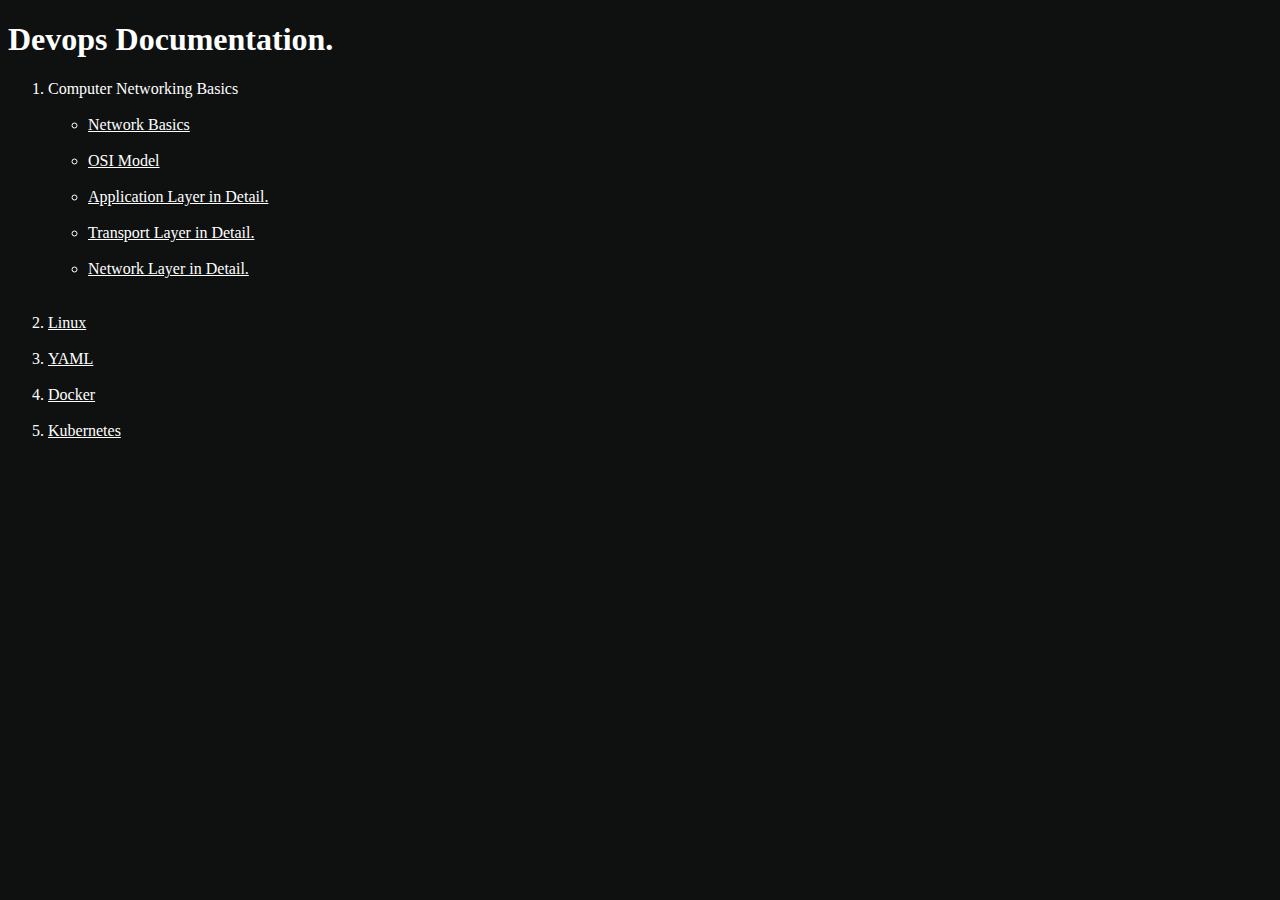
<file: index.html>
<!DOCTYPE html>
<html lang="en">
<head>
    <meta charset="UTF-8">
    <meta http-equiv="X-UA-Compatible" content="IE=edge">
    <meta name="viewport" content="width=device-width, initial-scale=1.0">
    <link rel="stylesheet" href="Devops.css">
    <title>Devops Main Page</title>
</head>
<body>
    <h1>Devops Documentation.</h1>
    <ol>
        <li>Computer Networking Basics </li> <br>
            
            <ul>
                <li><a href="computer_networking.html" target="_blank">Network Basics</a></li><br>
                <li><a href="osi_model.html" target="_blank">OSI Model</a></li><br>
                <li><a href="application_layer_details.html" target="_blank">Application Layer in Detail.</a></li><br>
                <li><a href="transport_layer_details.html" target="_blank">Transport Layer in Detail.</a></li><br>
                <li><a href="network_layer_details.html" target="_blank">Network Layer in Detail.</a></li><br>
            </ul>
         <br>

        <a href="linux_doc.html" target="_blank"><li>Linux</li></a><br>
        <a href="yaml_doc.html" target="_blank"><li>YAML</li></a> <br>        
        <a href="docker_doc.html" target="_blank"><li>Docker</li></a><br>
        <a href="kubernetes_doc.html" target="_blank"><li>Kubernetes</li></a><br>
    </ol>
       
</body>
</html>
</file>
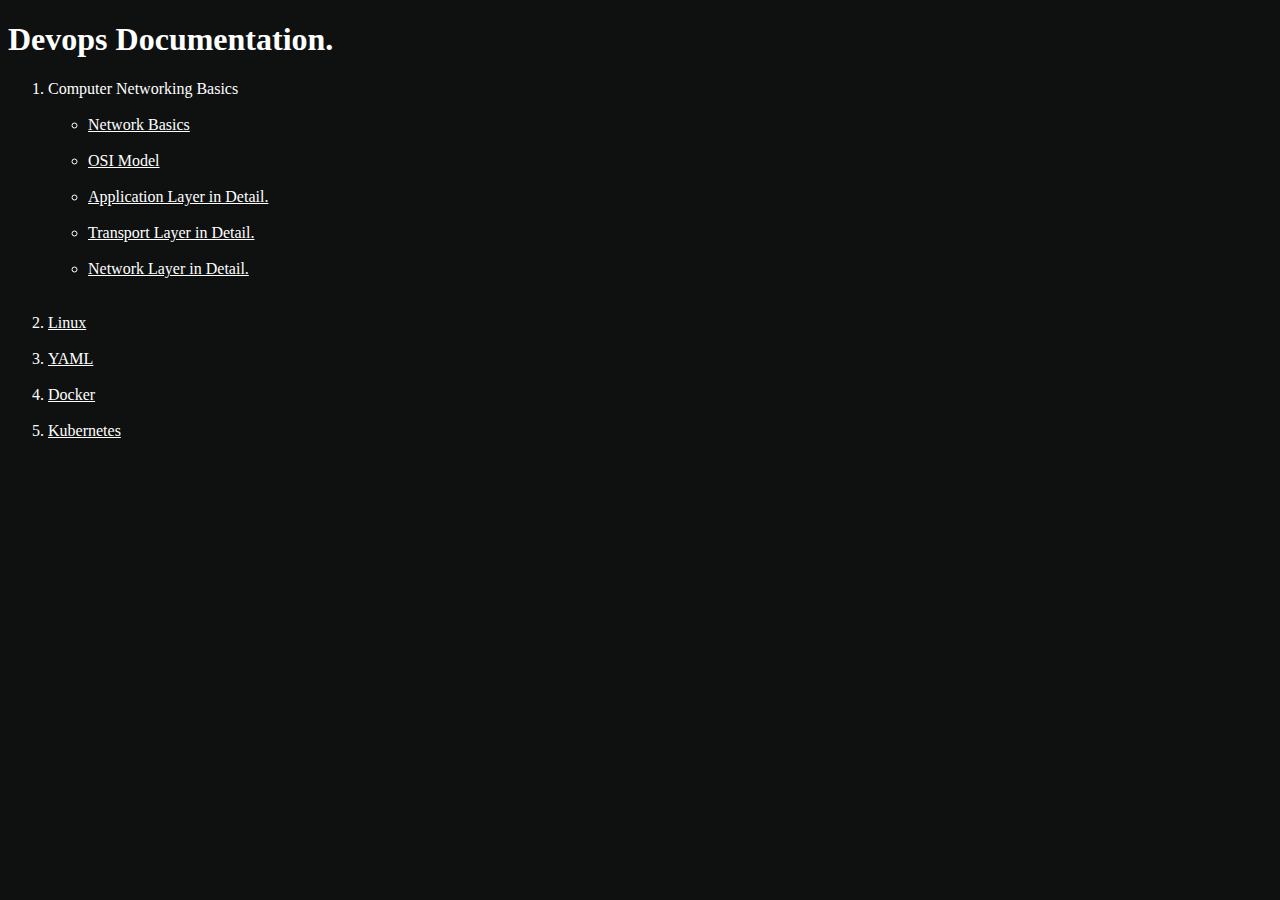
<file: home/index.html>
<!DOCTYPE html>
<html lang="en">
<head>
    <meta charset="UTF-8">
    <meta http-equiv="X-UA-Compatible" content="IE=edge">
    <meta name="viewport" content="width=device-width, initial-scale=1.0">
    <link rel="stylesheet" href="Devops.css">
    <title>Devops Main Page</title>
</head>
<body>
    <h1>Devops Documentation.</h1>
    <ol>
        <li>Computer Networking Basics </li> <br>
            
            <ul>
                <li><a href="/network_basics/network_basics.html" target="_blank">Network Basics</a></li><br>
                <li><a href="/network_basics/osi_model.html" target="_blank">OSI Model</a></li><br>
                <li><a href="/network_basics/application_layer_details.html" target="_blank">Application Layer in Detail.</a></li><br>
                <li><a href="/network_basics/transport_layer_details.html" target="_blank">Transport Layer in Detail.</a></li><br>
                <li><a href="/network_basics/network_layer_details.html" target="_blank">Network Layer in Detail.</a></li><br>
            </ul>
         <br>

        <a href="/linux/linux_doc.html" target="_blank"><li>Linux</li></a><br>
        <a href="/yaml/yaml_doc.html" target="_blank"><li>YAML</li></a> <br>        
        <a href="/docker/docker_doc.html" target="_blank"><li>Docker</li></a><br>
        <a href="/kubernetes/kubernetes_doc.html" target="_blank"><li>Kubernetes</li></a><br>
    </ol>
       
</body>
</html>
</file>
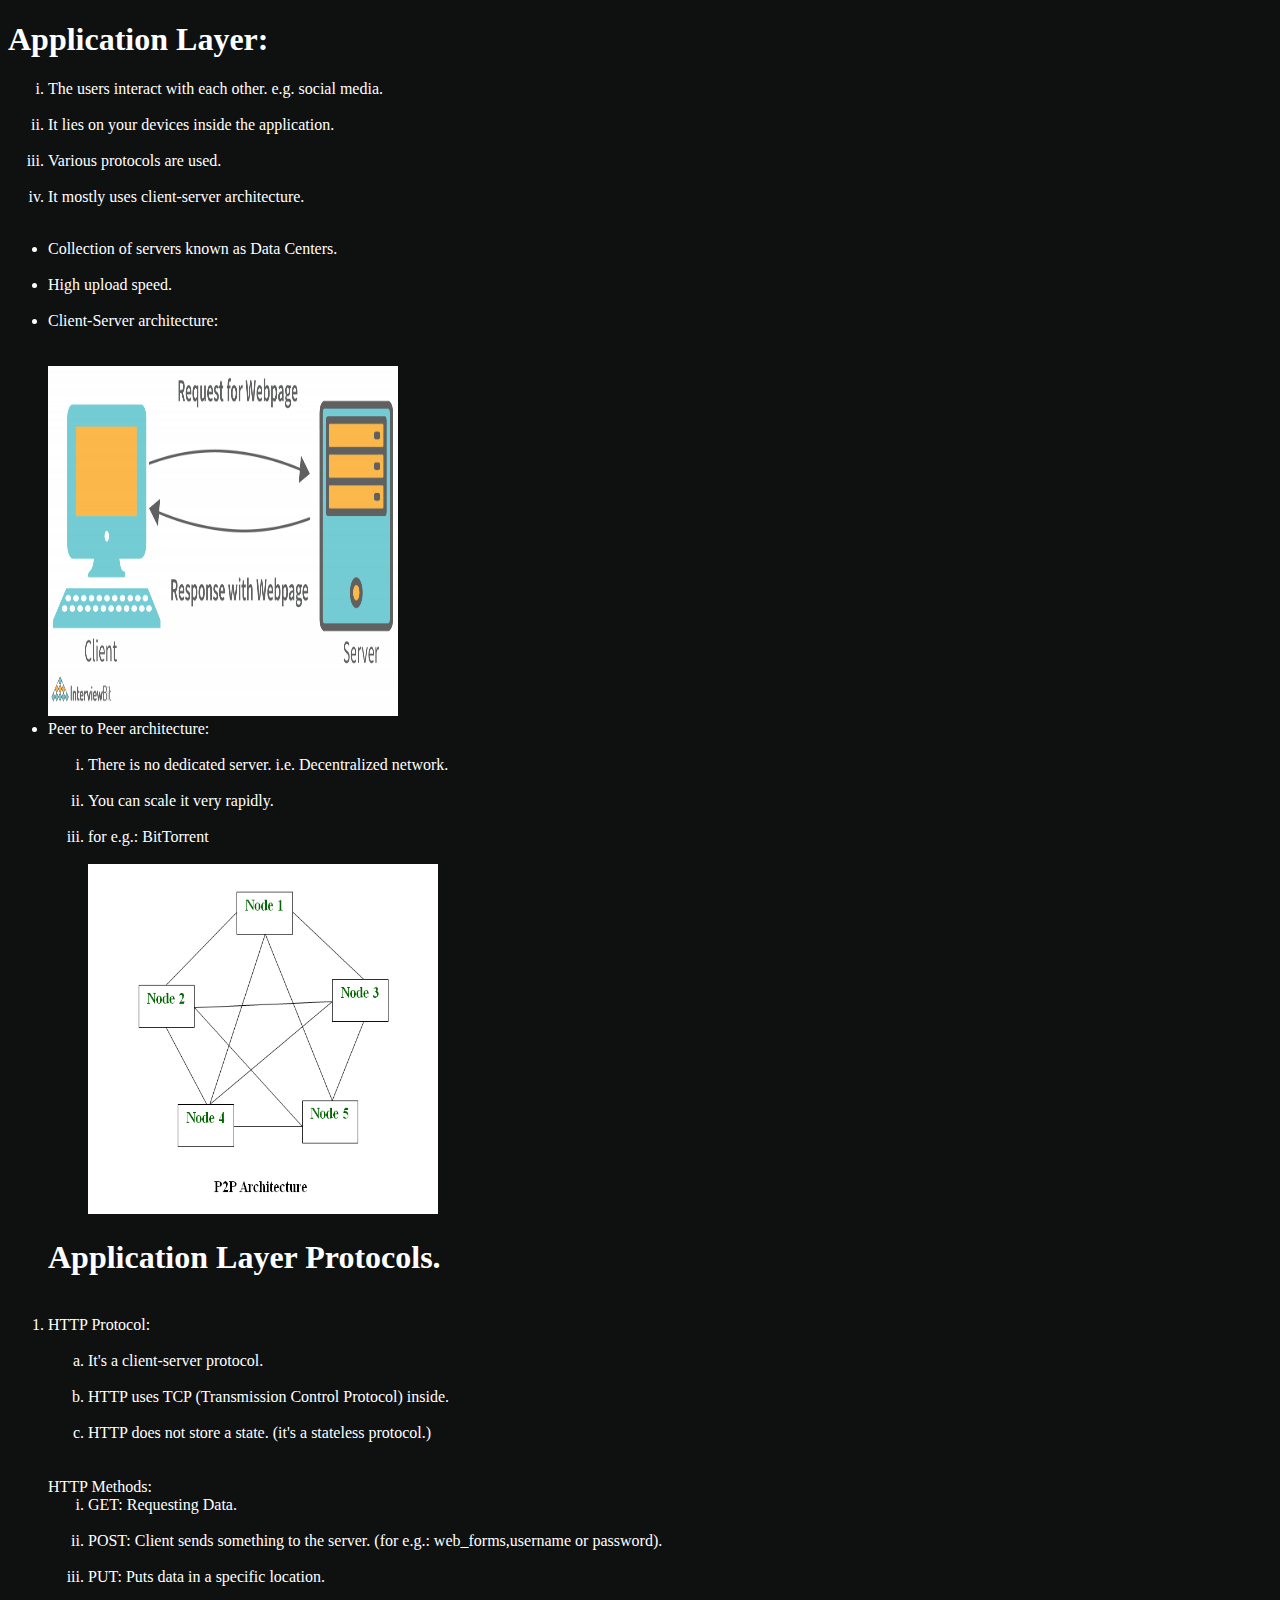
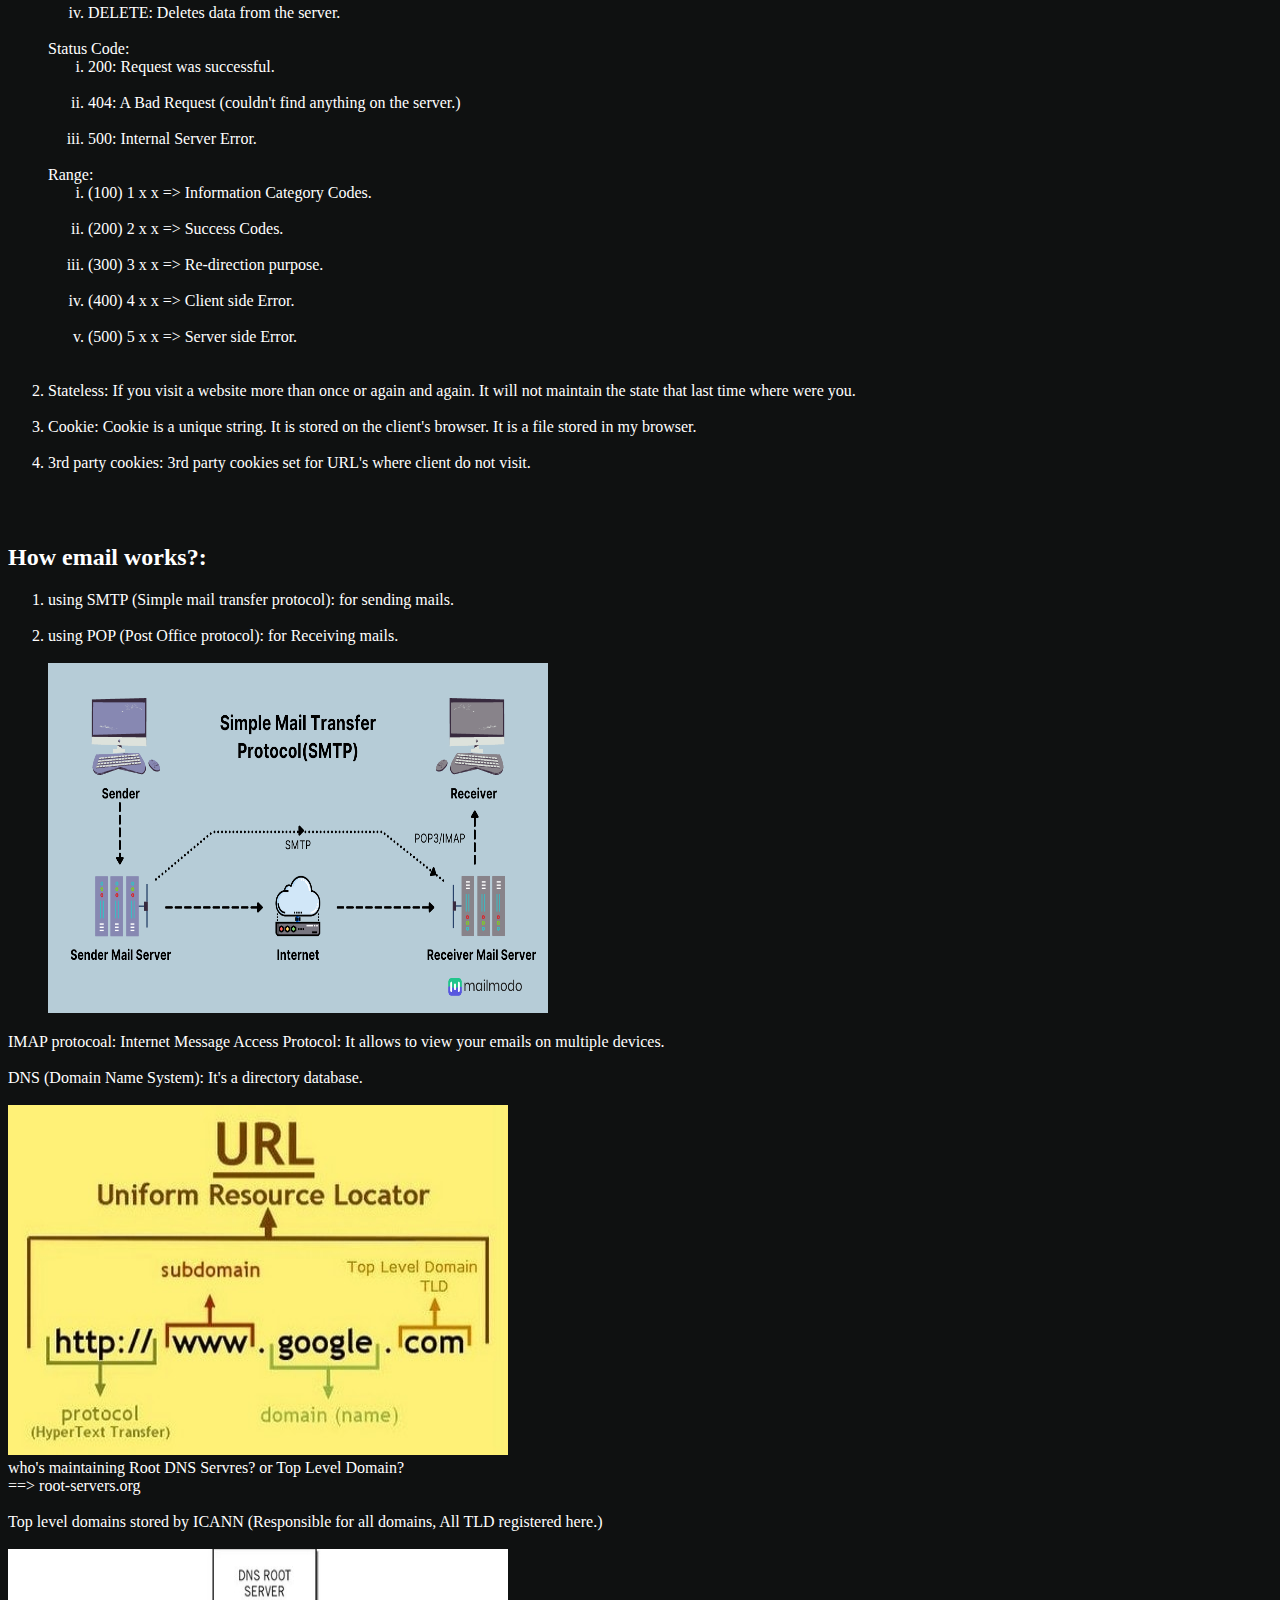
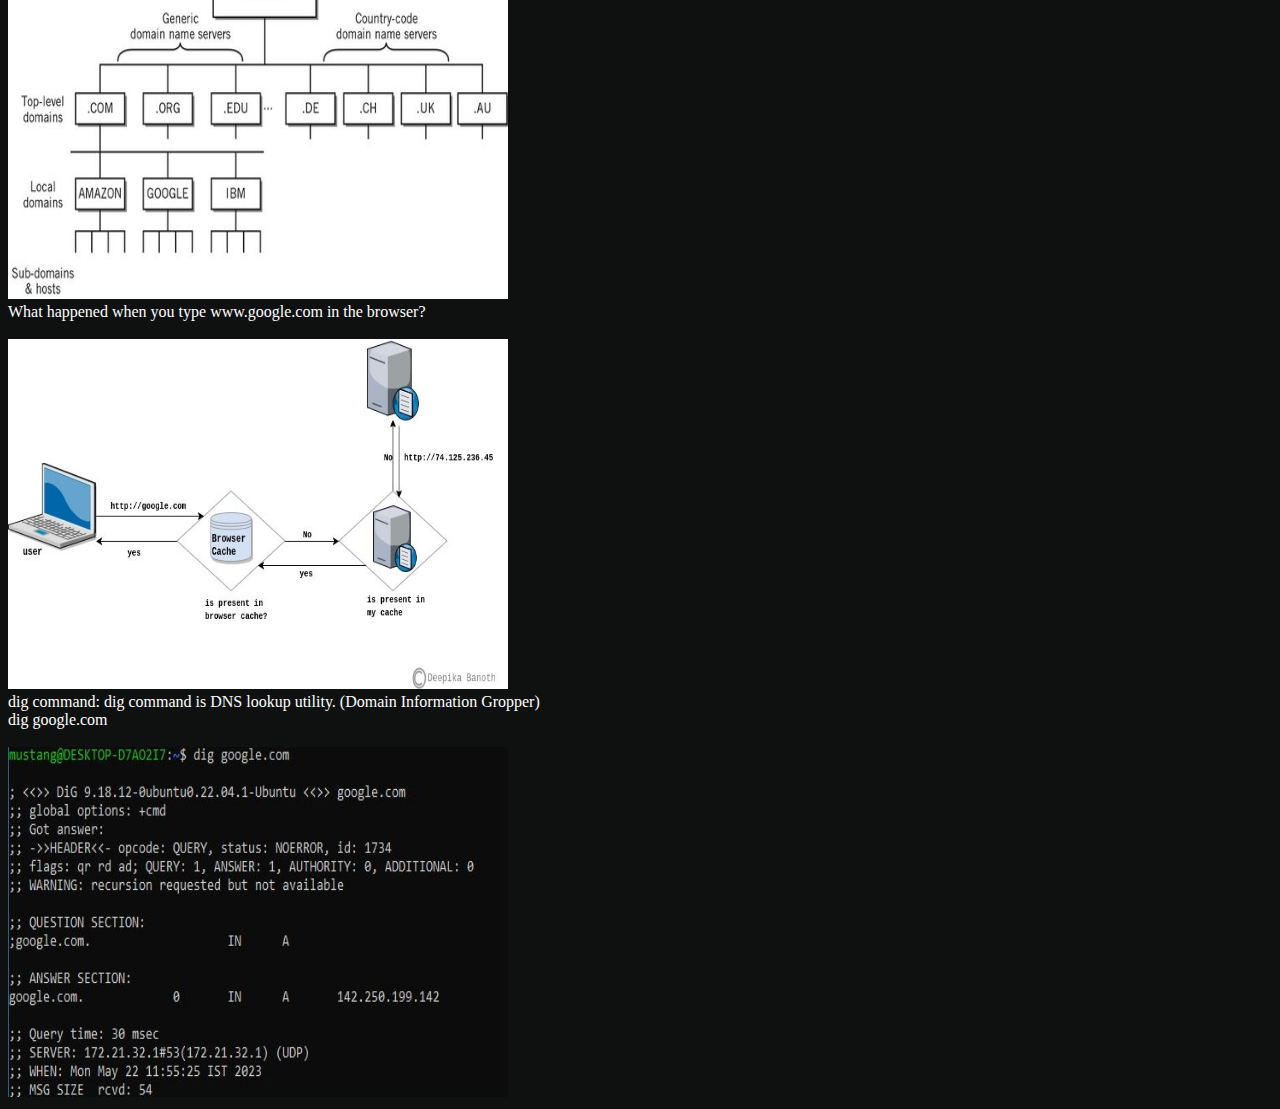
<file: application_layer_details.html>
<!DOCTYPE html>
<html lang="en">
<head>
    <meta charset="UTF-8">
    <meta http-equiv="X-UA-Compatible" content="IE=edge">
    <meta name="viewport" content="width=device-width, initial-scale=1.0">
    <link rel="stylesheet" href="Devops.css">
    <title>Application Layer In Detail.</title>
</head>
<body>
    <h1>Application Layer:</h1>
    <ol type="i">
        <li>The users interact with each other. e.g. social media.</li> <br>
        <li>It lies on your devices inside the application.</li> <br>
        <li>Various protocols are used.</li> <br>
        <li>It mostly uses client-server architecture.</li> <br>
    </ol>
    <ul>
        <li>Collection of servers known as Data Centers.</li> <br>
        <li>High upload speed.</li> <br>
        <li>Client-Server architecture:</li> <br><br>
        <img src="Client-server-model.jpg" alt="client-server_arch" height="350" width="350">
        <li>Peer to Peer architecture:</li> <br>
        <ol type="i">
            <li>There is no dedicated server. i.e. Decentralized network.</li> <br>
            <li>You can scale it very rapidly.</li> <br>
            <li>for e.g.: BitTorrent</li> <br>
            <img src="PeertoPeer_cn" alt="peertopeer" height="350" width="350">
        </ol>        
    </ul>
    <ol>
        <h1>Application Layer Protocols.</h1><br>
        <li>HTTP Protocol: </li> <br>
        <ol type="a">
            <li>It's a client-server protocol.</li> <br>
            <li>HTTP uses TCP (Transmission Control Protocol) inside.</li> <br>
            <li>HTTP does not store a state. (it's a stateless protocol.)</li> <br>
        </ol> <br>
        HTTP Methods:
        <ol type="i">
            <li>GET: Requesting Data.</li> <br>
            <li>POST: Client sends something to the server. (for e.g.: web_forms,username or password).</li> <br>
            <li>PUT: Puts data in a specific location.</li> <br>
            <li>DELETE: Deletes data from the server.</li> <br>
        </ol> 
        Status Code:
        <ol type="i">
            <li>200: Request was successful.</li> <br>
            <li>404: A Bad Request (couldn't find anything on the server.)</li> <br>
            <li>500: Internal Server Error.</li> <br>
        </ol>
        Range:
        <ol type="i">
          <li>(100) 1 x x => Information Category Codes.</li> <br>
          <li>(200) 2 x x => Success Codes.</li> <br>
          <li>(300) 3 x x => Re-direction purpose.</li> <br>
          <li>(400) 4 x x => Client side Error.</li> <br>
          <li>(500) 5 x x => Server side Error.</li> <br>
        </ol> <br>
        <li>Stateless: If you visit a website more than once or again and again. It will not maintain the state that last time where were you.</li> <br>
        <li>Cookie: Cookie is a unique string. It is stored on the client's browser. It is a file stored in my browser.</li> <br>
        <li>3rd party cookies: 3rd party cookies set for URL's where client do not visit.</li> <br>
    </ol> <br>
    <h2>How email works?:</h2>
    <ol>
        <li>using SMTP (Simple mail transfer protocol): for sending mails.</li> <br>
        <li>using POP (Post Office protocol): for Receiving mails.</li> <br>
        <img src="email-works_cn.jpg" alt="email_works_how" height="350" width="500">        
    </ol>
    <li>IMAP protocoal: Internet Message Access Protocol: It allows to view your emails on multiple devices.</li> <br>
    <li>DNS (Domain Name System): It's a directory database.</li> <br>
    <img src="url_cn.jpg" alt="domain_info" height="350" width="500">
    <li>who's maintaining Root DNS Servres? or Top Level Domain? <br>
        ==> root-servers.org </li> <br>
    <li>Top level domains stored by ICANN (Responsible for all domains, All TLD registered here.)</li> <br>    
    <img src="dns_cn.jpg" alt="dns_info" height="350" width="500">
    <li>What happened when you type www.google.com in the browser?</li> <br>
    <img src="internet_req_works_cn.jpg" alt="internet_works" height="350" width="500">
    <li>dig command: dig command is DNS lookup utility. (Domain Information Gropper) <br> dig google.com</li> <br>
    <img src="dig_cmd_cn.JPG" alt="dig_command" height="350" width="500">
</body>
</html>
</file>
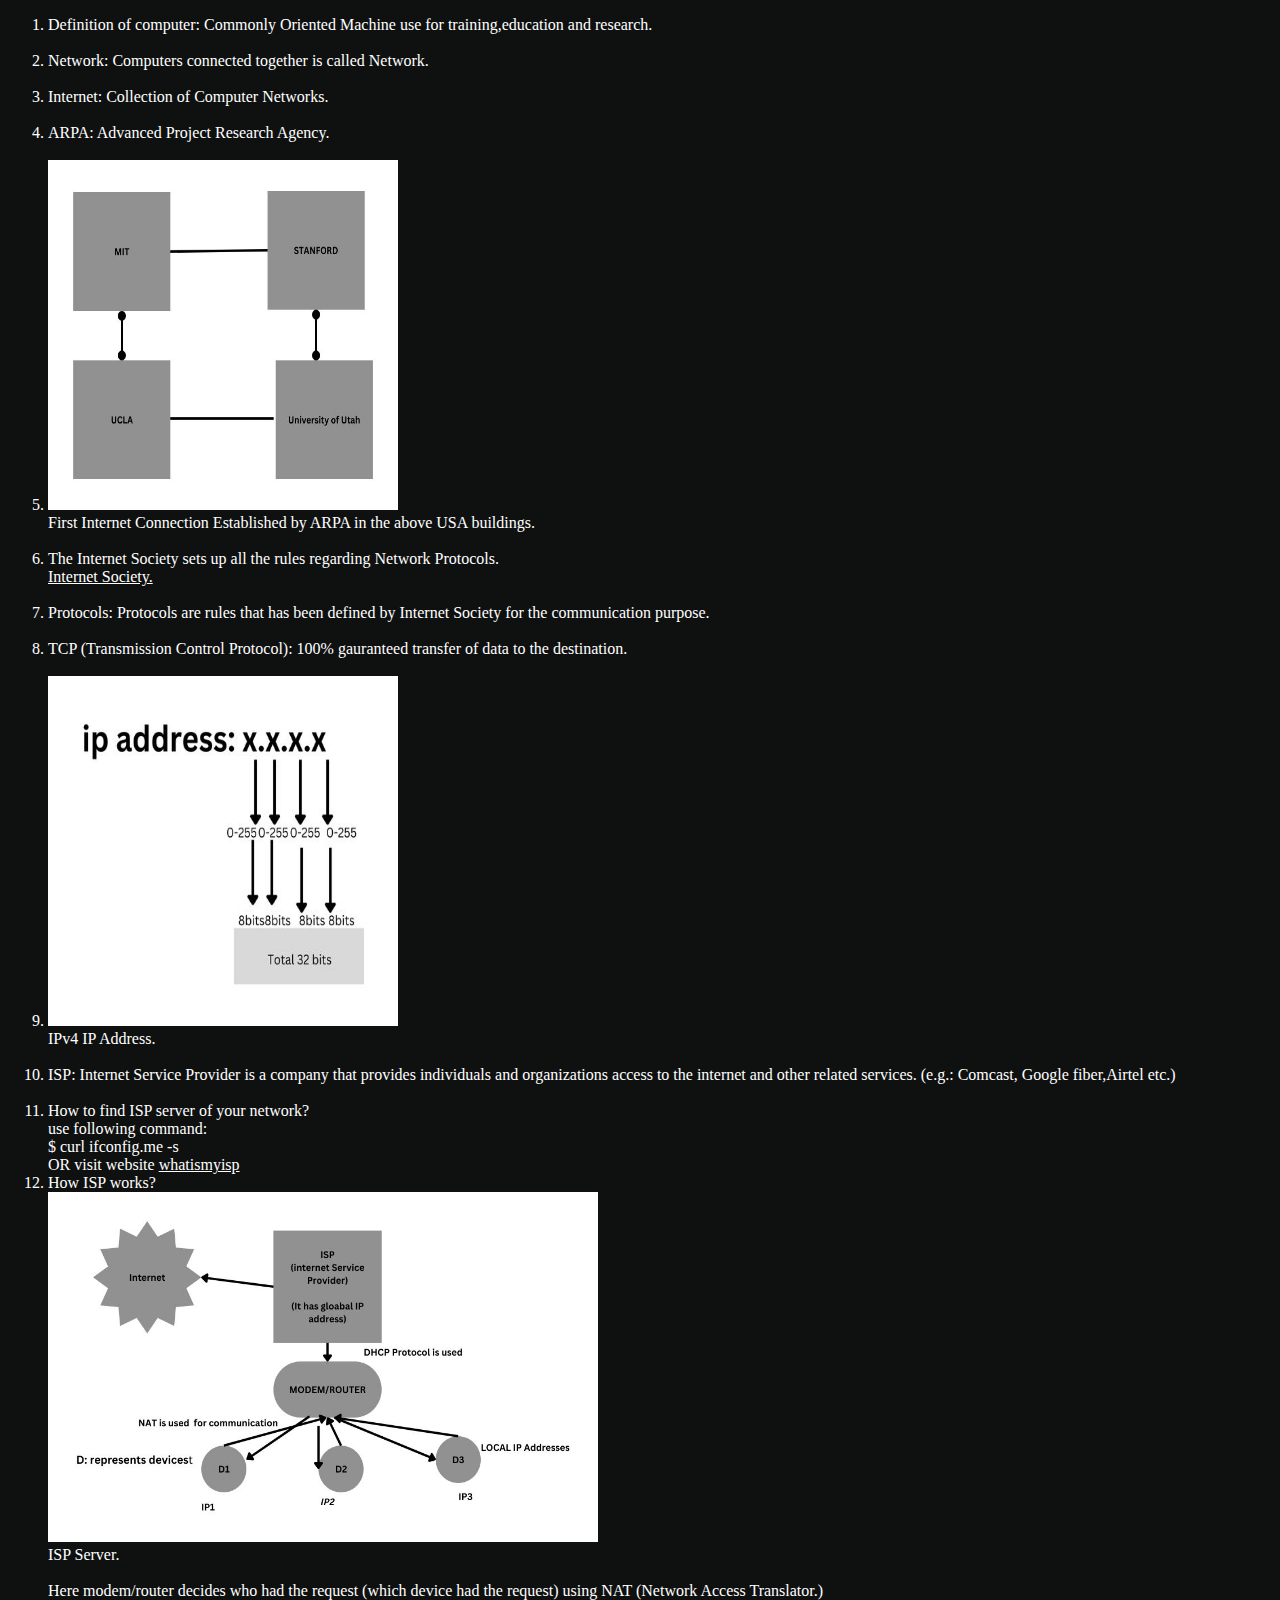
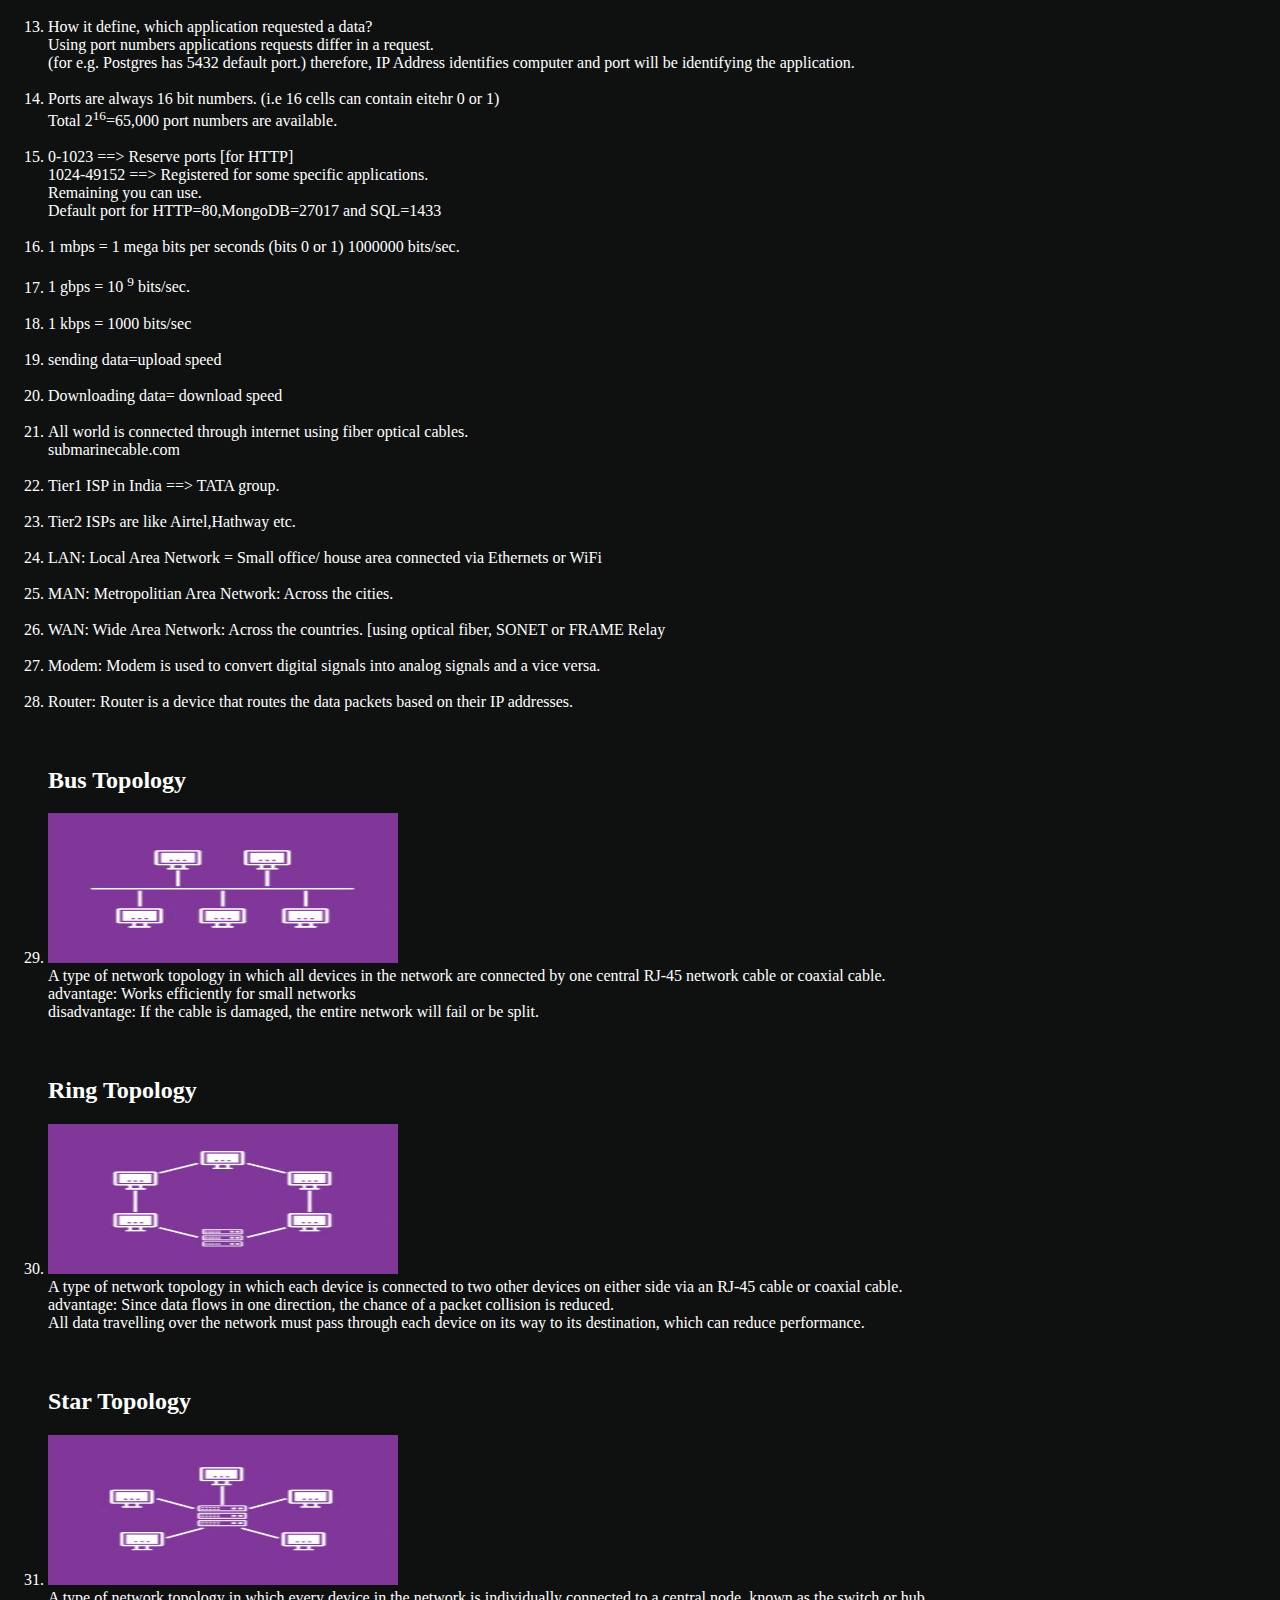
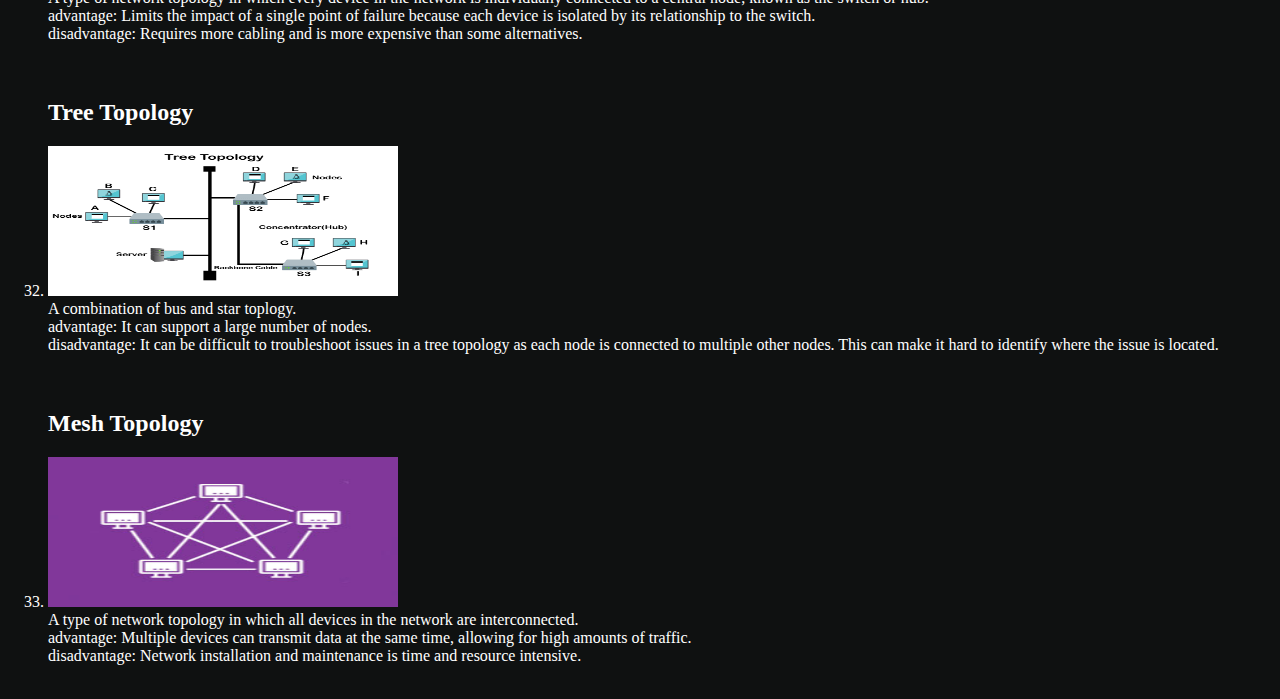
<file: computer_networking.html>
<!DOCTYPE html>
<html lang="en">
<head>
    <meta charset="UTF-8">
    <meta http-equiv="X-UA-Compatible" content="IE=edge">
    <meta name="viewport" content="width=device-width, initial-scale=1.0">
    <link rel="stylesheet" href="Devops.css">
    <title>Computer Networks Basics</title>
</head>
<body>
    <ol>
        <li>Definition of computer: Commonly Oriented Machine use for training,education and research.</li> <br>
        <li>Network: Computers connected together is called Network.</li> <br>
        <li>Internet: Collection of Computer Networks.</li> <br>
        <li>ARPA: Advanced Project Research Agency.</li> <br>
        <li><img src="MIT_cn.jpg" alt="first_internect_connection_test" height="350" width="350"><figcaption>First Internet Connection Established by ARPA in the above USA buildings.</figcaption></li> <br>
        <li>The Internet Society sets up all the rules regarding Network Protocols.
            <br> <a href="https://www.internetsociety.org/" target="_blank">Internet Society.</a>
        </li> <br>
        <li>Protocols: Protocols are rules that has been defined by Internet Society for the communication purpose.</li> <br>
        <li>TCP (Transmission Control Protocol): 100% gauranteed transfer of data to the destination.</li> <br>
        <li> <img src="ip_address_cn.jpg" alt="ip_address_details" height="350" width="350" ><figcaption>IPv4 IP Address.</figcaption> </li> <br>
        <li>ISP: Internet Service Provider is a company that provides individuals and organizations access to the internet and other related services. (e.g.: Comcast, Google fiber,Airtel etc.)</li> <br>
        <li>How to find ISP server of your network? <br> use following command: <br> $ curl ifconfig.me -s <br> OR visit website <a href="https://www.whatismyisp.com/" target="_blank">whatismyisp</a>
        <li>How ISP works? <br> <img src="ISP_cn.jpg" alt="ISP details" height="350" width="550"><figcaption>ISP Server.</figcaption><br>Here modem/router decides who had the request (which device had the request) using NAT (Network Access Translator.)</li> <br>    
        <li>How it define, which application requested a data? <br> Using port numbers applications requests differ in a request. <br> (for e.g. Postgres has 5432 default port.) therefore, IP Address identifies computer and port will be identifying the application. </li> <br>
        <li>Ports are always 16 bit numbers. (i.e 16 cells can contain eitehr 0 or 1) <br> Total 2<sup>16</sup>=65,000 port numbers are available.</li> <br>
        <li>0-1023 ==> Reserve ports [for HTTP] <br> 1024-49152 ==> Registered for some specific applications. <br> Remaining you can use. <br> Default port for HTTP=80,MongoDB=27017 and SQL=1433 </li> <br>
        <li>1 mbps = 1 mega bits per seconds (bits 0 or 1) 1000000 bits/sec.</li> <br>
        <li>1 gbps = 10 <sup>9</sup> bits/sec.</li> <br>
        <li>1 kbps = 1000 bits/sec </li> <br>
        <li>sending data=upload speed</li> <br>
        <li>Downloading data= download speed</li> <br>
        <li>All world is connected through internet using fiber optical cables. <br> submarinecable.com </li> <br>
        <li>Tier1 ISP in India ==> TATA group.</li> <br>
        <li>Tier2 ISPs are like Airtel,Hathway etc.</li> <br>
        <li>LAN: Local Area Network = Small office/ house area connected via Ethernets or WiFi</li> <br>
        <li>MAN: Metropolitian Area Network: Across the cities.</li> <br>
        <li>WAN: Wide Area Network: Across the countries. [using optical fiber, SONET or FRAME Relay</li> <br>
        <li>Modem: Modem is used to convert digital signals into analog signals and a vice versa.</li> <br>
        <li>Router: Router is a device that routes the data packets based on their IP addresses.</li> <br>
        <br> <h2> Bus Topology </h2>
        <li><img src="bus-topology_cn.jpg" alt="bus_topology_img" height="150" width="350"><figcaption>A type of network topology in which all devices in the network are connected by one central RJ-45 network cable or coaxial cable. <br>advantage: Works efficiently for small networks <br> disadvantage: If the cable is damaged, the entire network will fail or be split.</figcaption></li> <br>
        <br> <h2> Ring Topology </h2>
        <li><img src="ring-topology_cn.jpg" alt="ring_topology_img" height="150" width="350"><figcaption>A type of network topology in which each device is connected to two other devices on either side via an RJ-45 cable or coaxial cable. <br>advantage: Since data flows in one direction, the chance of a packet collision is reduced. <br>All data travelling over the network must pass through each device on its way to its destination, which can reduce performance. </figcaption></li> <br>
        <br> <h2> Star Topology </h2>
        <li><img src="star-topology_cn.jpg" alt="startopology_img" height="150" width="350"><figcaption>A type of network topology in which every device in the network is individually connected to a central node, known as the switch or hub. <br>advantage: Limits the impact of a single point of failure because each device is isolated by its relationship to the switch. <br>disadvantage: Requires more cabling and is more expensive than some alternatives. </figcaption></li> <br>
        <br> <h2> Tree Topology </h2>
        <li><img src="tree-topology.jpg" alt="tree-topology-img" height="150" width="350"><figcaption>A combination of bus and star toplogy. <br>advantage: It can support a large number of nodes. <br>disadvantage: It can be difficult to troubleshoot issues in a tree topology as each node is connected to multiple other nodes. This can make it hard to identify where the issue is located.</figcaption></li> <br>
        <br> <h2> Mesh Topology </h2> 
        <li><img src="mesh-topology.jpg" alt="mesh-topology-img" height="150" width="350"><figcaption>A type of network topology in which all devices in the network are interconnected. <br>advantage: Multiple devices can transmit data at the same time, allowing for high amounts of traffic. <br>disadvantage: Network installation and maintenance is time and resource intensive.</figcaption></li> <br>

    </ol>
</body>
</html>
</file>
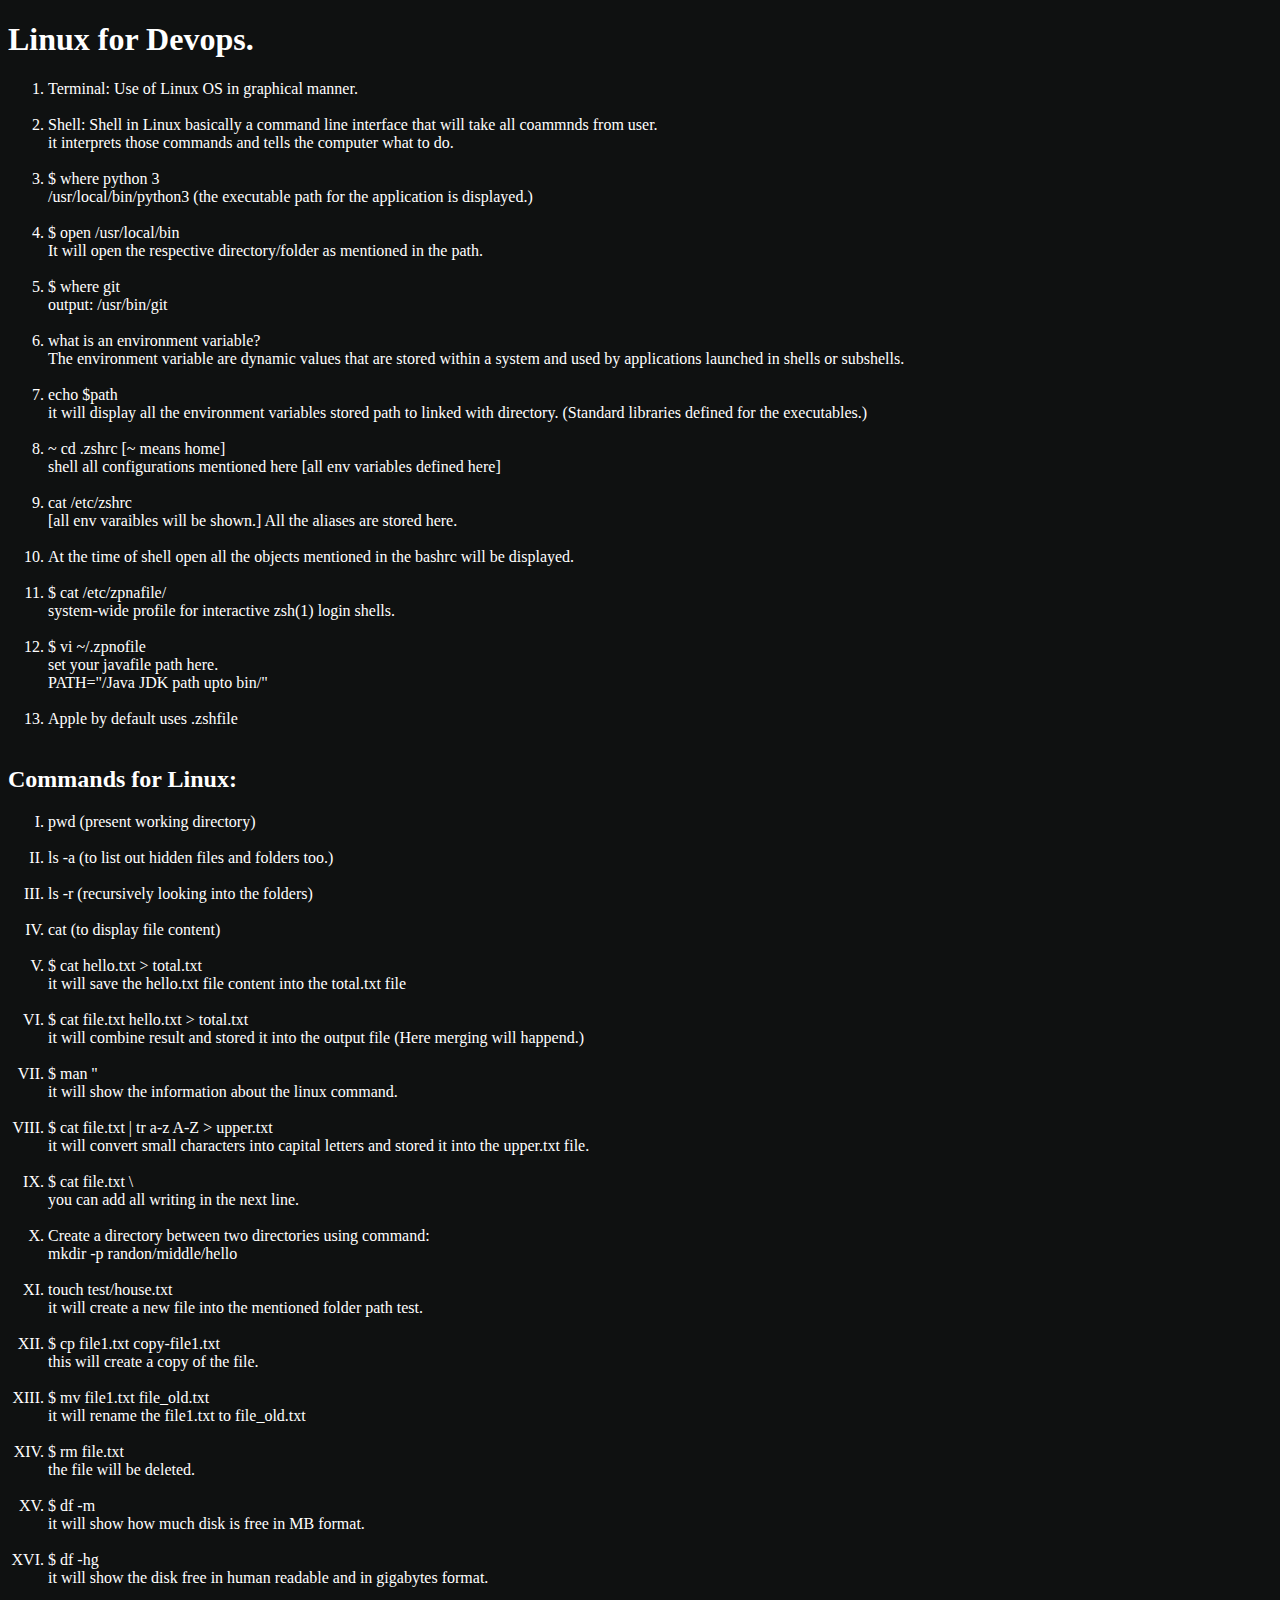
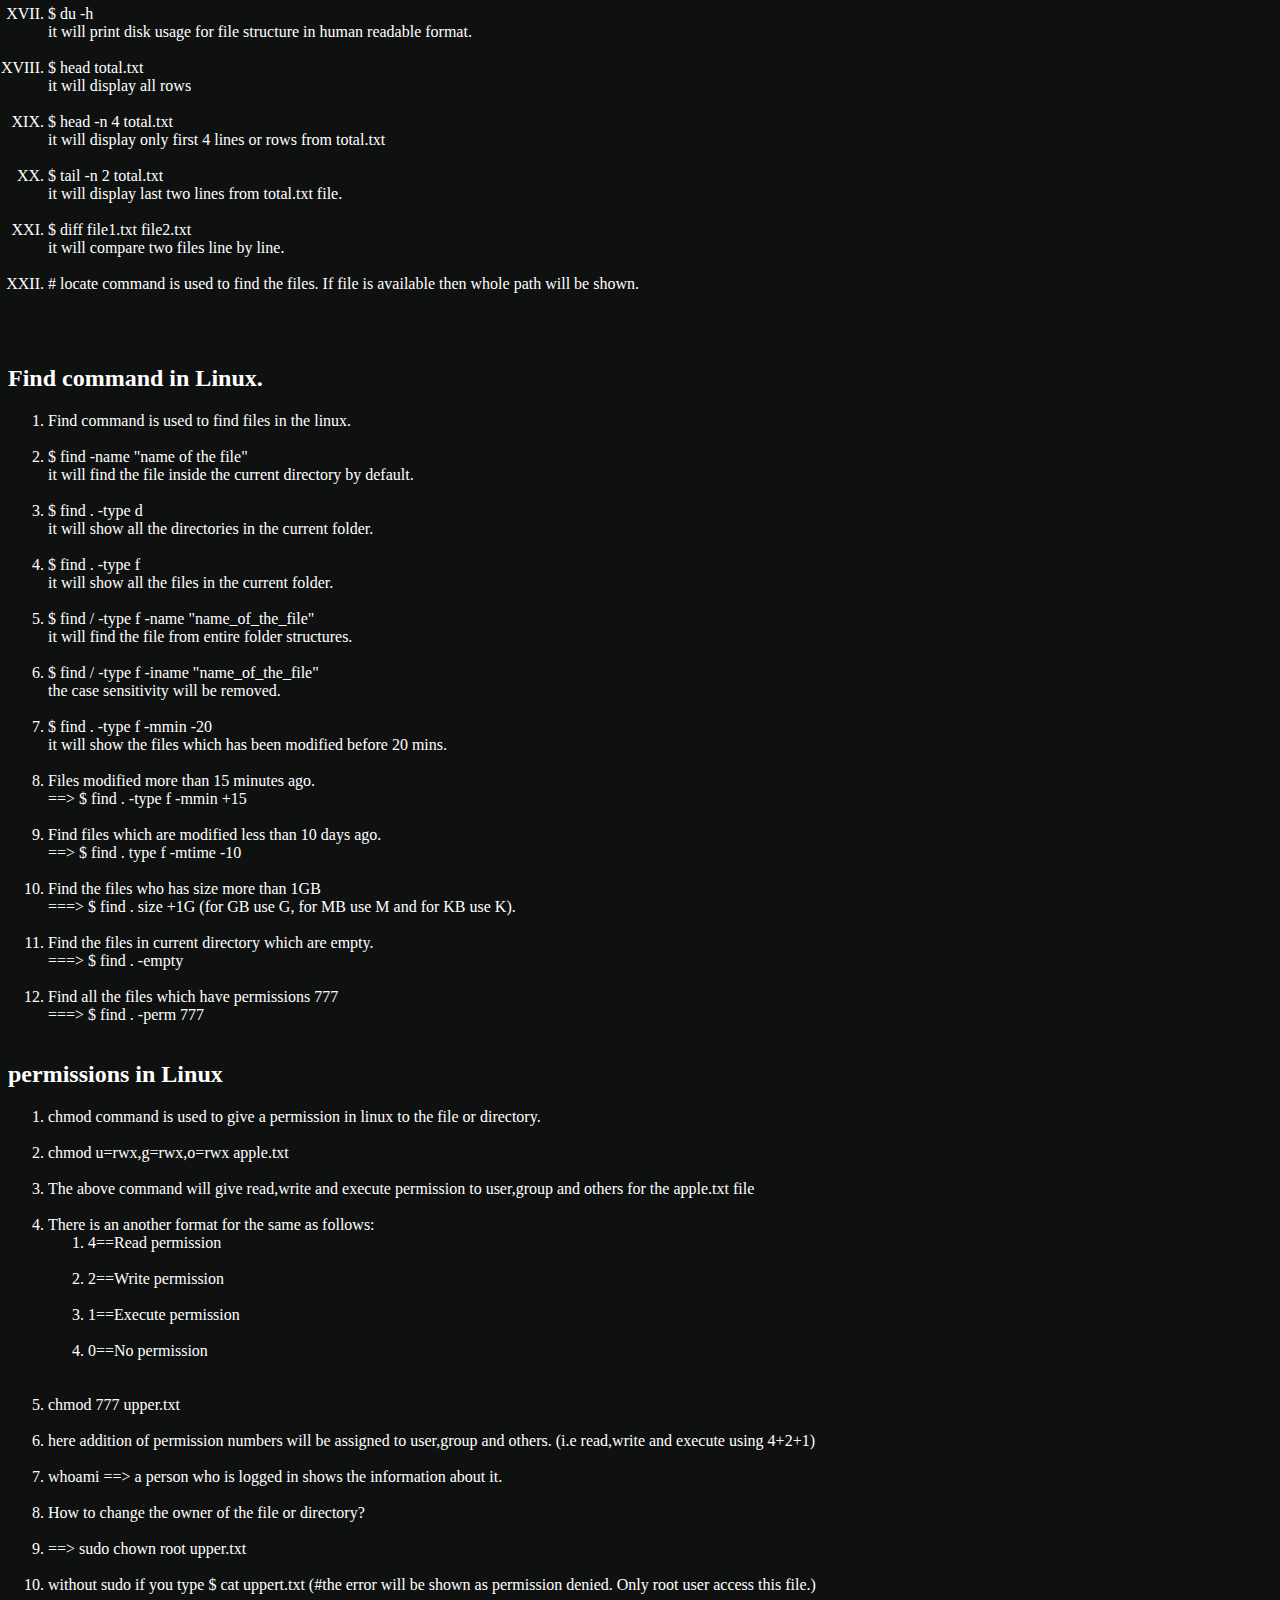
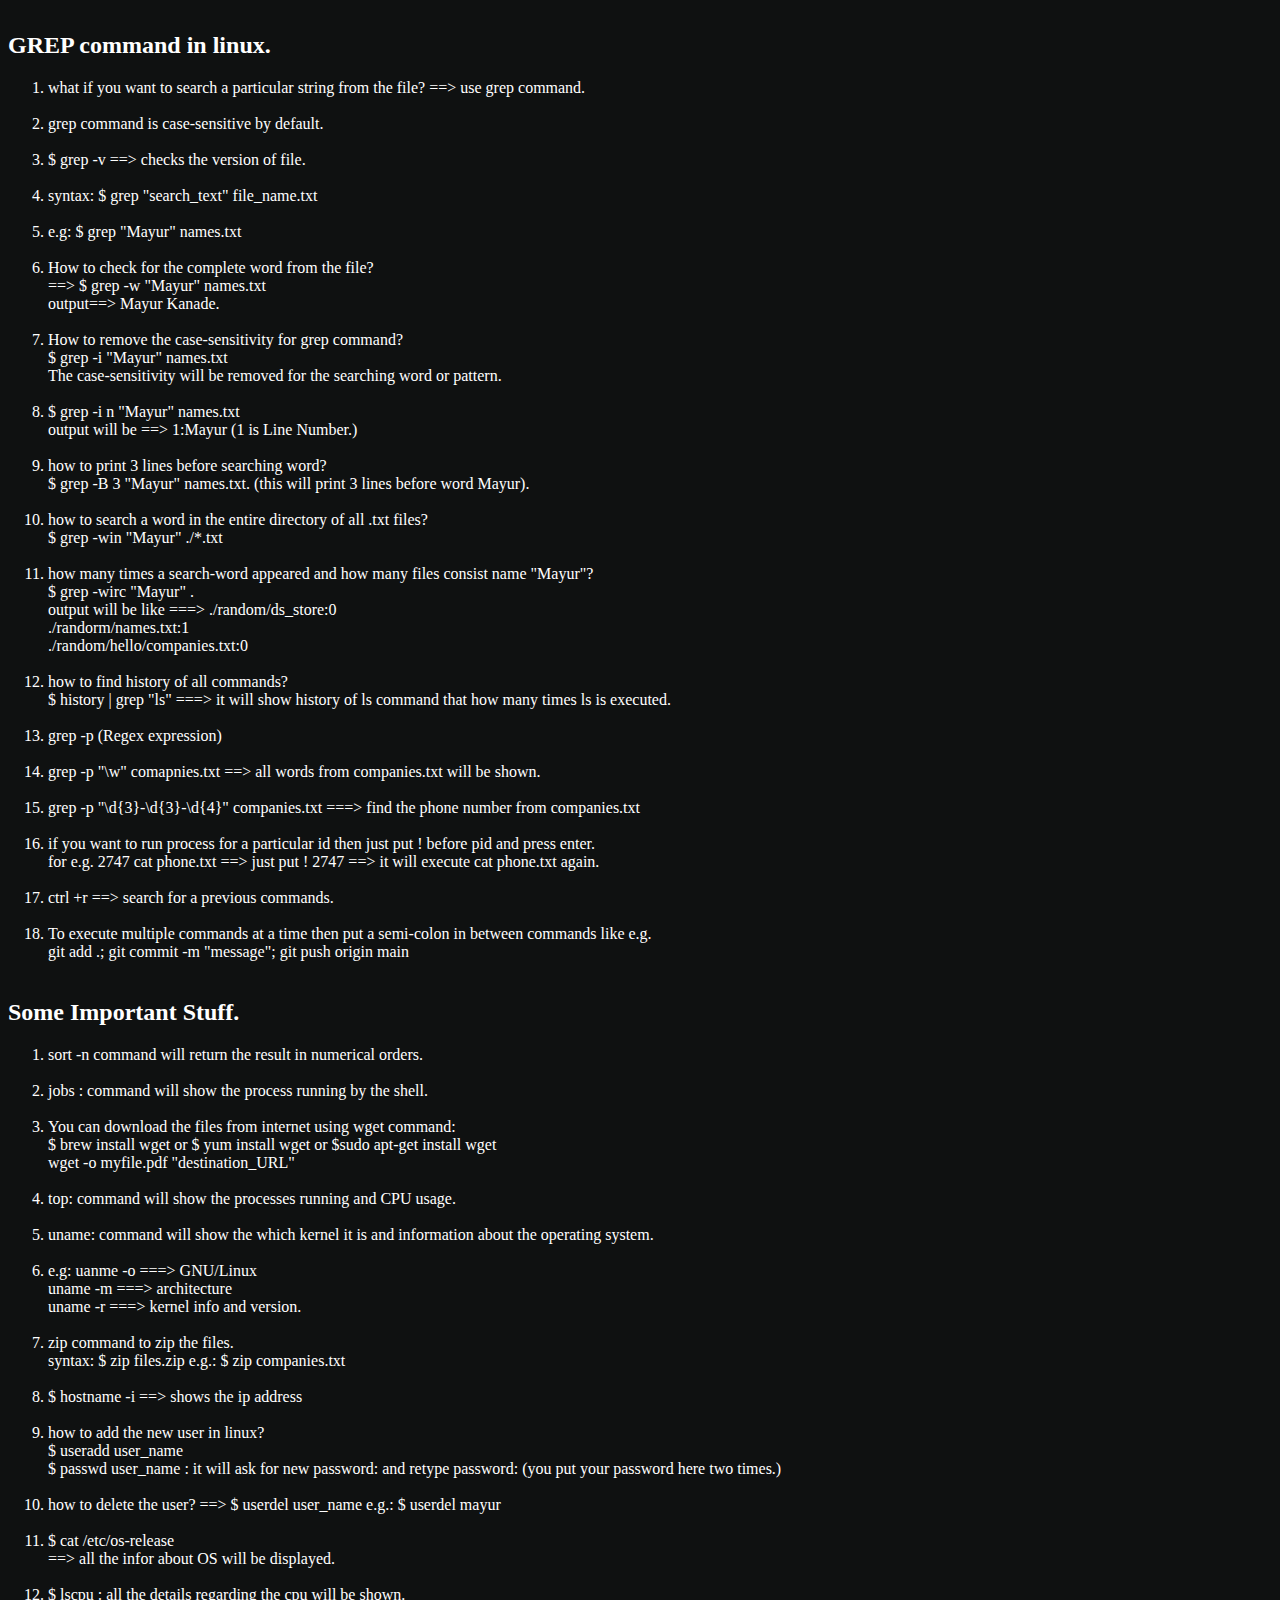
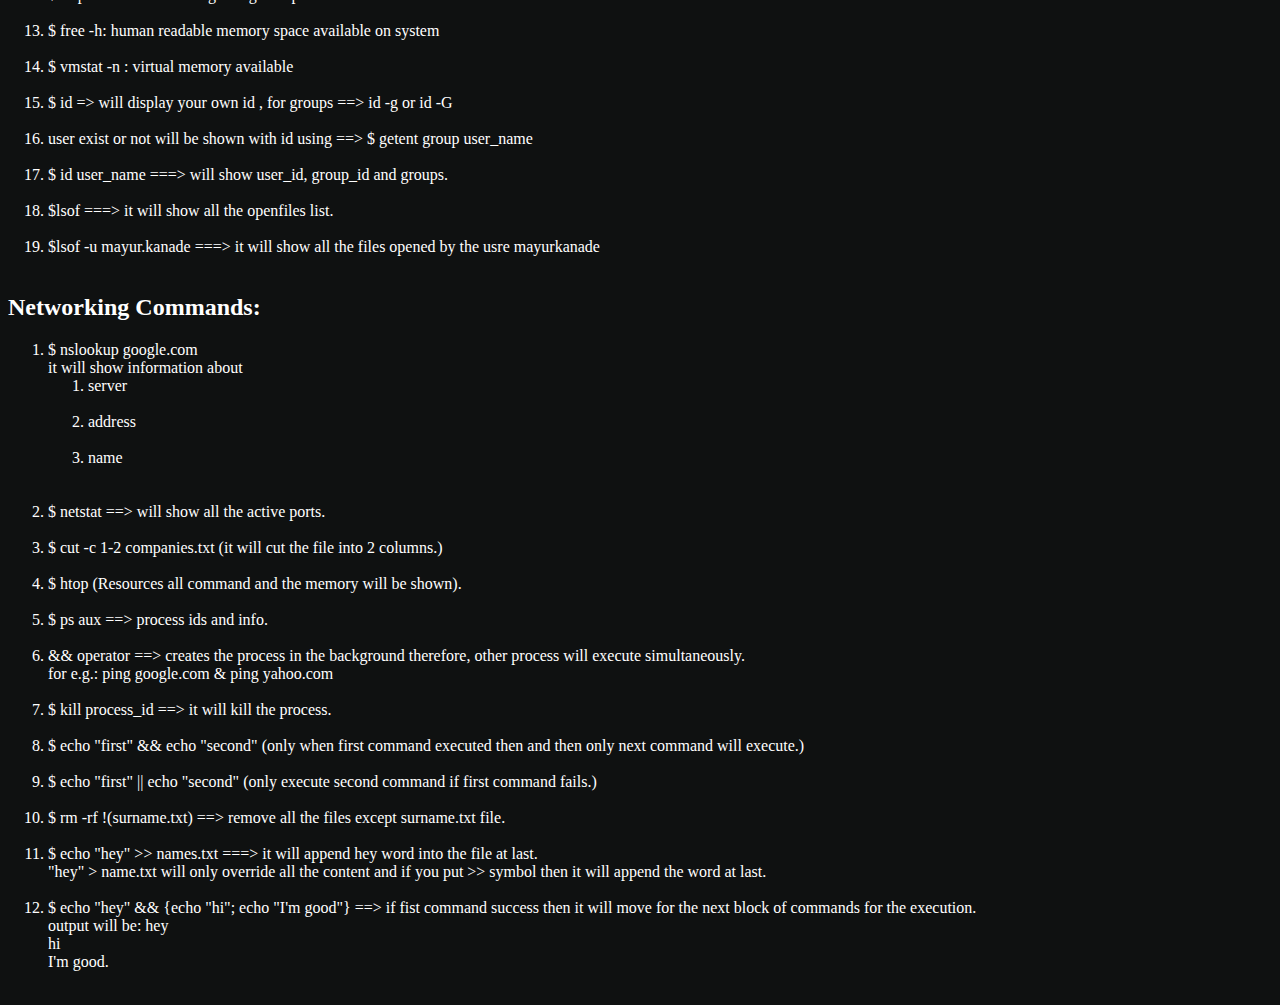
<file: linux_doc.html>
<!DOCTYPE html>
<html lang="en">
<head>
    <meta charset="UTF-8">
    <meta http-equiv="X-UA-Compatible" content="IE=edge">
    <meta name="viewport" content="width=device-width, initial-scale=1.0">
    <link rel="stylesheet" href="/home/Devops.css">
    <title>Linux Learning</title>
</head>
<body>
    <h1>Linux for Devops.</h1>
    <ol>
        <li>Terminal: Use of Linux OS in graphical manner.</li> <br>
        <li>Shell: Shell in Linux basically a command line interface that will take all coammnds from user. <br> it interprets those commands and tells the computer what to do.</li> <br>
        <li>$ where python 3 <br> /usr/local/bin/python3 (the executable path for the application  is displayed.)</li> <br>
        <li>$ open /usr/local/bin <br>It will open the respective directory/folder as mentioned in the path.</li> <br>
        <li>$ where git <br> output: /usr/bin/git</li> <br>
        <li>what is an environment variable? <br> The environment variable are dynamic values that are stored within a system and used by applications launched in shells or subshells.</li> <br>
        <li>echo $path <br> it will display all the environment variables stored path to linked with directory. (Standard libraries defined for the executables.)</li> <br>
        <li>~ cd .zshrc [~ means home] <br> shell all configurations mentioned here [all env variables defined here]</li> <br>
        <li>cat /etc/zshrc <br> [all env varaibles will be shown.] All the aliases are stored here.</li> <br>
        <li>At the time of shell open all the objects mentioned in the bashrc will be displayed.</li> <br>
        <li>$ cat /etc/zpnafile/ <br> system-wide profile for interactive zsh(1) login shells.</li> <br>
        <li>$ vi ~/.zpnofile <br> set your javafile path here. <br> PATH="/Java JDK path upto bin/"</li> <br>
        <li>Apple by default uses .zshfile</li> <br>        
    </ol>
    <h2>Commands for Linux:</h2>
    <ol type="I">
        <li>pwd (present working directory)</li> <br>
        <li>ls -a (to list out hidden files and folders too.)</li> <br>
        <li>ls -r (recursively looking into the folders)</li> <br>
        <li>cat (to display file content)</li> <br>
        <li>$ cat hello.txt > total.txt <br>it will save the hello.txt file content into the total.txt file</li> <br>
        <li>$ cat file.txt hello.txt > total.txt <br>it will combine result and stored it into the output file (Here merging will happend.)</li> <br>
        <li>$ man '<any specific linux command>' <br> it will show the information about the linux command. </li> <br>
        <li>$ cat file.txt | tr a-z A-Z > upper.txt <br>it will convert small characters into capital letters and stored it into the upper.txt file.</li> <br>   
        <li>$ cat file.txt \ <br> you can add all writing in the next line.</li> <br>
        <li>Create a directory between two directories using command: <br> mkdir -p randon/middle/hello</li> <br>
        <li>touch test/house.txt <br> it will create a new file into the mentioned folder path test.</li> <br>
        <li>$ cp file1.txt copy-file1.txt <br>this will create a copy of the file.</li> <br>
        <li>$ mv file1.txt file_old.txt <br>it will rename the file1.txt to file_old.txt</li> <br>
        <li>$ rm file.txt <br>the file will be deleted.</li> <br>
        <li>$ df -m <br>it will show how much disk is free in MB format.</li> <br>
        <li>$ df -hg <br>it will show the disk free in human readable and in gigabytes format.</li> <br>
        <li>$ du -h <br> it will print disk usage for file structure in human readable format.</li> <br>
        <li>$ head total.txt <br>it will display all rows</li> <br>
        <li>$ head -n 4 total.txt <br>it will display only first 4 lines or rows from total.txt</li> <br>
        <li>$ tail -n 2 total.txt <br>it will display last two lines from total.txt file.</li> <br>
        <li>$ diff file1.txt file2.txt <br>it will compare two files line by line.</li> <br>
        <li># locate command is used to find the files. If file is available then whole path will be shown.</li> <br>        
    </ol>
    <br>
    <h2>Find command in Linux.</h2>
    <ol>
     <li>Find command is used to find files in the linux.</li> <br>
     <li>$ find -name "name of the file" <br>it will find the file inside the current directory by default.</li> <br>
     <li>$ find . -type d <br>it will show all the directories in the current folder.</li> <br>
     <li>$ find . -type f <br>it will show all the files in the current folder.</li> <br>
     <li>$ find / -type f -name "name_of_the_file" <br>it will find the file from entire folder structures.</li> <br>
     <li>$ find / -type f -iname "name_of_the_file" <br>the case sensitivity will be removed.</li> <br>
     <li>$ find . -type f -mmin -20 <br>it will show the files which has been modified before 20 mins.</li> <br>
     <li>Files modified more than 15 minutes ago. <br> ==> $ find . -type f -mmin +15</li> <br>
     <li>Find files which are modified less than 10 days ago. <br>==> $ find . type f -mtime -10</li> <br>
     <li>Find the files who has size more than 1GB <br>===> $ find . size +1G (for GB use G, for MB use M and for KB use K).</li> <br>
     <li>Find the files in current directory which are empty. <br>===> $ find . -empty</li> <br>
     <li>Find all the files which have permissions 777 <br>===> $ find . -perm 777</li> <br>    
    </ol>
    <h2>permissions in Linux</h2>
    <ol>
        <li>chmod command is used to give a permission in linux to the file or directory.</li> <br>
        <li>chmod u=rwx,g=rwx,o=rwx apple.txt</li> <br>
        <li>The above command will give read,write and execute permission to user,group and others for the apple.txt file</li> <br>
        <li>There is an another format for the same as follows:
            <ol>
                <li>4==Read permission</li> <br>
                <li>2==Write permission</li> <br>
                <li>1==Execute permission</li> <br>
                <li>0==No permission</li> <br>
            </ol> 
        </li> <br>
        <li>chmod 777 upper.txt</li> <br>
        <li>here addition of permission numbers will be assigned to user,group and others. (i.e read,write and execute using 4+2+1)</li> <br>
        <li>whoami ==> a person who is logged in shows the information about it.</li> <br>
        <li>How to change the owner of the file or directory?</li> <br>
        <li>==> sudo chown root upper.txt</li> <br>
        <li>without sudo if you type $ cat uppert.txt (#the error will be shown as permission denied. Only root user access this file.)</li> <br>
    </ol>
    <h2>GREP command in linux.</h2>
    <ol>
    <li>what if you want to search a particular string from the file? ==> use grep command.</li> <br>
    <li>grep command is case-sensitive by default.</li> <br>
    <li>$ grep -v ==> checks the version of file.</li> <br>
    <li>syntax: $ grep "search_text" file_name.txt </li> <br>
    <li>e.g: $ grep "Mayur" names.txt</li> <br>
    <li>How to check for the complete word from the file? <br>==> $ grep -w "Mayur" names.txt <br>output==> Mayur Kanade.</li> <br>
    <li>How to remove the case-sensitivity for grep command? <br> $ grep -i "Mayur" names.txt <br>The case-sensitivity will be removed for the searching word or pattern.</li> <br>
    <li>$ grep -i n "Mayur" names.txt <br>output will be ==> 1:Mayur (1 is Line Number.)</li> <br>
    <li>how to print 3 lines before searching word? <br>$ grep -B 3 "Mayur" names.txt. (this will print 3 lines before word Mayur).</li> <br>
    <li>how to search a word in the entire directory of all .txt files? <br> $ grep -win "Mayur" ./*.txt </li> <br>
    <li>how many times a search-word appeared and how many files consist name "Mayur"? <br> $ grep -wirc "Mayur" . <br>output will be like ===> ./random/ds_store:0 <br> ./randorm/names.txt:1 <br> ./random/hello/companies.txt:0 </li> <br>
    <li>how to find history of all commands? <br> $ history | grep "ls" ===> it will show history of ls command that how many times ls is executed. </li> <br>
    <li>grep -p (Regex expression)</li> <br>
    <li>grep -p "\w" comapnies.txt ==> all words from companies.txt will be shown.</li> <br>
    <li>grep -p "\d{3}-\d{3}-\d{4}" companies.txt ===> find the phone number from companies.txt</li> <br>
    <li>if you want to run process for a particular id then just put ! before pid and press enter. <br> for e.g. 2747 cat phone.txt ==> just put ! 2747 ==> it will execute cat phone.txt again.</li> <br>
    <li>ctrl +r ==> search for a previous commands.</li> <br>
    <li>To execute multiple commands at a time then put a semi-colon in between commands like e.g. <br> git add .; git commit -m "message"; git push origin main</li> <br>    
</ol>
<h2>Some Important Stuff.</h2>
<ol>
    <li>sort -n command will return the result in numerical orders.</li> <br>
    <li>jobs : command will show the process running by the shell.</li> <br>
    <li>You can download the files from internet using wget command: <br> $ brew install wget or $ yum install wget or $sudo apt-get install wget <br> wget -o myfile.pdf "destination_URL"</li> <br>
    <li>top: command will show the processes running and CPU usage.</li> <br>
    <li>uname: command will show the which kernel it is and information about the operating system.</li> <br>
    <li>e.g: uanme -o ===> GNU/Linux <br> uname -m ===> architecture <br> uname -r ===> kernel info and version.</li> <br>
    <li>zip command to zip the files.  <br> syntax: $ zip files.zip   e.g.: $ zip companies.txt </li> <br>
    <li>$ hostname -i ==> shows the ip address</li> <br>
    <li>how to add the new user in linux? <br> $ useradd user_name <br> $ passwd user_name : it will ask for new password: and retype password: (you put your password here two times.) </li> <br>
    <li>how to delete the user? ==> $ userdel user_name  e.g.: $ userdel mayur </li> <br>
    <li>$ cat /etc/os-release <br>==> all the infor about OS will be displayed.</li> <br>
    <li>$ lscpu : all the details regarding the cpu will be shown.</li> <br>
    <li>$ free -h: human readable memory space available on system</li> <br>
    <li>$ vmstat -n : virtual memory available</li> <br>
    <li>$ id => will display your own id , for groups ==> id -g or id -G</li> <br>
    <li>user exist or not will be shown with id using ==> $ getent group user_name</li> <br>
    <li>$ id user_name ===> will show user_id, group_id and groups.</li> <br>
    <li>$lsof ===> it will show all the openfiles list.</li> <br>
    <li>$lsof -u mayur.kanade ===> it will show all the files opened by the usre mayurkanade</li> <br>
</ol>
<h2>Networking Commands:</h2>
<ol>
    <li>$ nslookup google.com <br> it will show information about <ol><li>server</li> <br><li>address</li> <br><li>name</li> <br></ol></li> <br>
    <li>$ netstat ==> will show all the active ports.</li> <br>
    <li>$ cut -c 1-2 companies.txt (it will cut the file into 2 columns.)</li> <br>
    <li>$ htop (Resources all command and the memory will be shown).</li> <br>
    <li>$ ps aux ==> process ids and info.</li> <br>
    <li>&& operator ==> creates the process in the background therefore, other process will execute simultaneously. <br> for e.g.: ping google.com & ping yahoo.com</li> <br>
    <li>$ kill process_id ==> it will kill the process.</li> <br>
    <li>$ echo "first" && echo "second" (only when first command executed then and then only next command will execute.)</li> <br>
    <li>$ echo "first" || echo "second" (only execute second command if first command fails.)</li> <br>
    <li>$ rm -rf !(surname.txt) ==> remove all the files except surname.txt file.</li> <br>
    <li>$ echo "hey" >> names.txt ===> it will append hey word into the file at last. <br> "hey" > name.txt will only override all the content and if you put >> symbol then it will append the word at last. </li> <br>
    <li>$ echo "hey" && {echo "hi"; echo "I'm good"} ==> if fist command success then it will move for the next block of commands for the execution. <br> output will be: hey <br> hi <br>I'm good.</li> <br>
</ol>

</body>
</html>
</file>
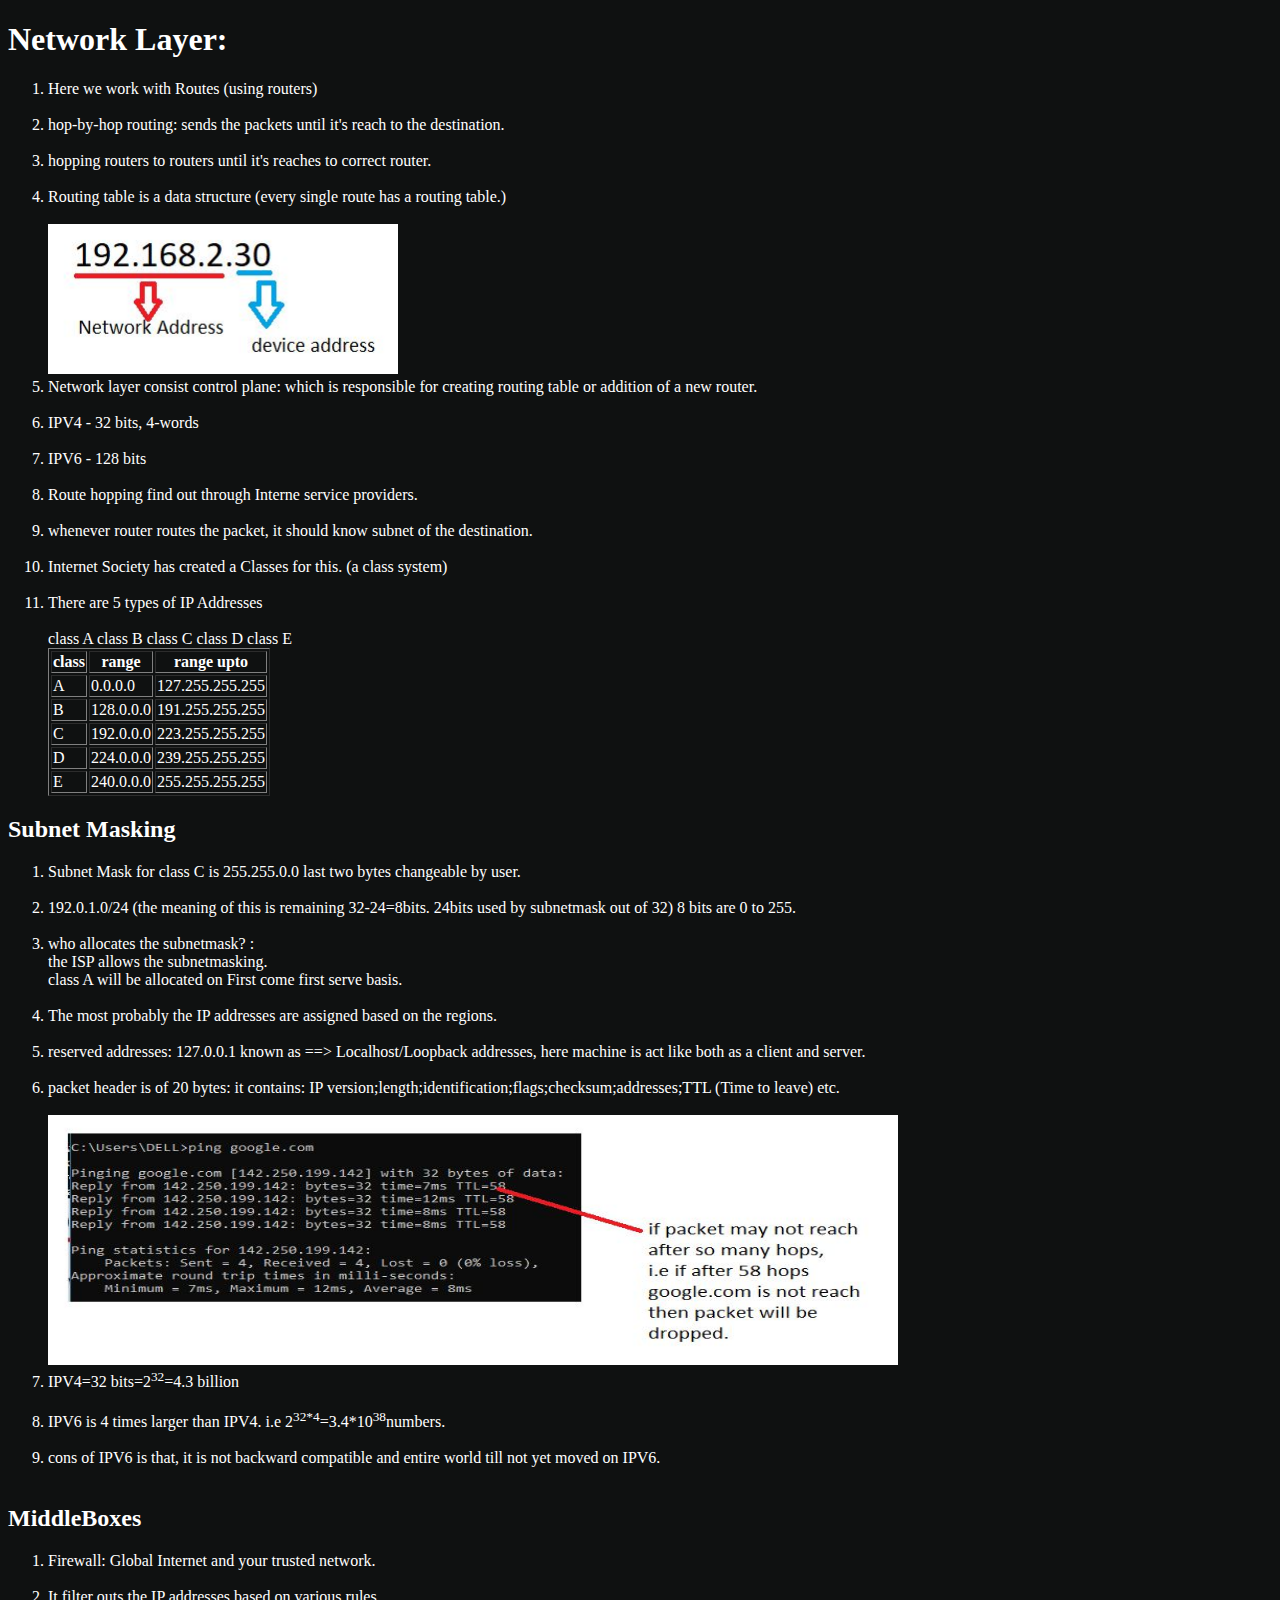
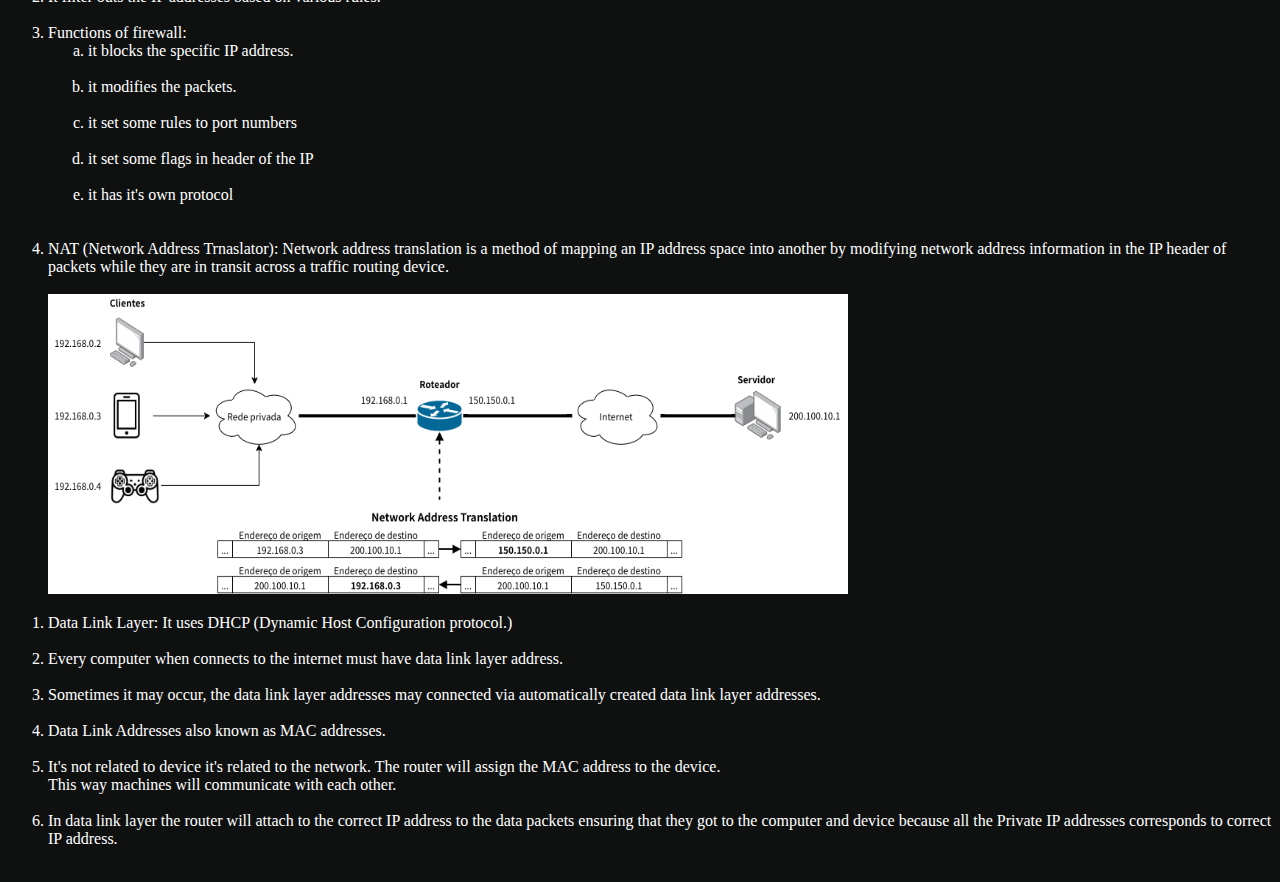
<file: network_layer_details.html>
<!DOCTYPE html>
<html lang="en">
<head>
    <meta charset="UTF-8">
    <meta http-equiv="X-UA-Compatible" content="IE=edge">
    <meta name="viewport" content="width=device-width, initial-scale=1.0">
    <link rel="stylesheet" href="/home/Devops.css">
    <title>Network layer in detail.</title>
</head>
<body>
    <h1>Network Layer:</h1>
    <ol>
        <li>Here we work with Routes (using routers)</li> <br>
        <li>hop-by-hop routing: sends the packets until it's reach to the destination.</li> <br>
        <li>hopping routers to routers until it's reaches to correct router.</li> <br>
        <li>Routing table is a data structure (every single route has a routing table.)</li> <br>
        <img src="/img/routing_cn.JPG" alt="routing" height="150" width="350">
        <li>Network layer consist control plane: which is responsible for creating routing table or addition of a new router.</li> <br>
        <li>IPV4 - 32 bits, 4-words</li> <br>
        <li>IPV6 - 128 bits</li> <br>
        <li>Route hopping find out through Interne service providers.</li> <br>
        <li>whenever router routes the packet, it should know subnet of the destination.</li> <br>
        <li>Internet Society has created a Classes for this. (a class system)</li> <br>
        <li>There are 5 types of IP Addresses</li> <br>
        class A
        class B
        class C
        class D
        class E            
        <table border="1">
            <th>class</th>
            <th>range</th>
            <th>range upto</th>
            <tr>
                <td>A</td>
                <td>0.0.0.0</td>
                <td>127.255.255.255</td>
            </tr>
            <tr>
                <td>B</td>
                <td>128.0.0.0</td>
                <td>191.255.255.255</td>
            </tr>
            <tr>
                <td>C</td>
                <td>192.0.0.0</td>
                <td>223.255.255.255</td>
            </tr>
            <tr>
                <td>D</td>
                <td>224.0.0.0</td>
                <td>239.255.255.255</td>
            </tr>
            <tr>
                <td>E</td>
                <td>240.0.0.0</td>
                <td>255.255.255.255</td>
            </tr>
        </table>

    </ol>
    <h2>Subnet Masking</h2>
    <ol>
        <li>Subnet Mask for class C is 255.255.0.0  last two bytes changeable by user.</li> <br>
        <li>192.0.1.0/24 (the meaning of this is remaining 32-24=8bits. 24bits used by subnetmask out of 32) 8 bits are 0 to 255.</li> <br>
        <li>who allocates the subnetmask? : <br> the ISP allows the subnetmasking. <br> class A will be allocated on First come first serve basis.</li> <br>
        <li>The most probably the IP addresses are assigned based on the regions.</li> <br>
        <li>reserved addresses: 127.0.0.1 known as ==> Localhost/Loopback addresses, here machine is act like both as a client and server.</li> <br>
        <li>packet header is of 20 bytes: it contains: IP version;length;identification;flags;checksum;addresses;TTL (Time to leave) etc.</li> <br>
        <img src="/img/ping_cn.JPG" alt="ping" height="250" width="850">
        <li>IPV4=32 bits=2<sup>32</sup>=4.3 billion</li> <br>
        <li>IPV6 is 4 times larger than IPV4. i.e 2<sup>32*4</sup>=3.4*10<sup>38</sup>numbers.</li> <br>
        <li>cons of IPV6 is that, it is not backward compatible and entire world till not yet moved on IPV6. </li> <br>
    </ol>
    <h2>MiddleBoxes</h2>
    <ol>
        <li>Firewall: Global Internet and your trusted network.</li> <br>
        <li>It filter outs the IP addresses based on various rules.</li> <br>
        <li>Functions of firewall:
            <ol type="a">
                <li>it blocks the specific IP address.</li> <br>
                <li>it modifies the packets.</li> <br>
                <li>it set some rules to port numbers</li> <br>
                <li>it set some flags in header of the IP</li> <br>
                <li>it has it's own protocol</li> <br>
        </ol>
    </li> <br>
    <li>NAT (Network Address Trnaslator): Network address translation is a method of mapping an IP address space into another by modifying network address information in the IP header of packets while they are in transit across a traffic routing device.</li> <br>
    <img src="/img/nat_cn.jpg" alt="NAT" height="300" width="800">
   </ol>
   <ol>
    <li>Data Link Layer:
        It uses DHCP (Dynamic Host Configuration protocol.)
    </li> <br>
    <li>Every computer when connects to the internet must have data link layer address.</li> <br>
    <li>Sometimes it may occur, the data link layer addresses may connected via automatically created data link layer addresses.</li> <br>
    <li>Data Link Addresses also known as MAC addresses.</li> <br>
    <li>It's not related to device it's related to the network. The router will assign the MAC address to the device. <br>
    This way machines will communicate with each other.</li> <br>
    <li>In data link layer the router will attach to the correct IP address to the data packets ensuring that they got to the computer and device because all the Private IP addresses corresponds to correct IP address.</li> <br>
   </ol>
</body>
</html>
</file>
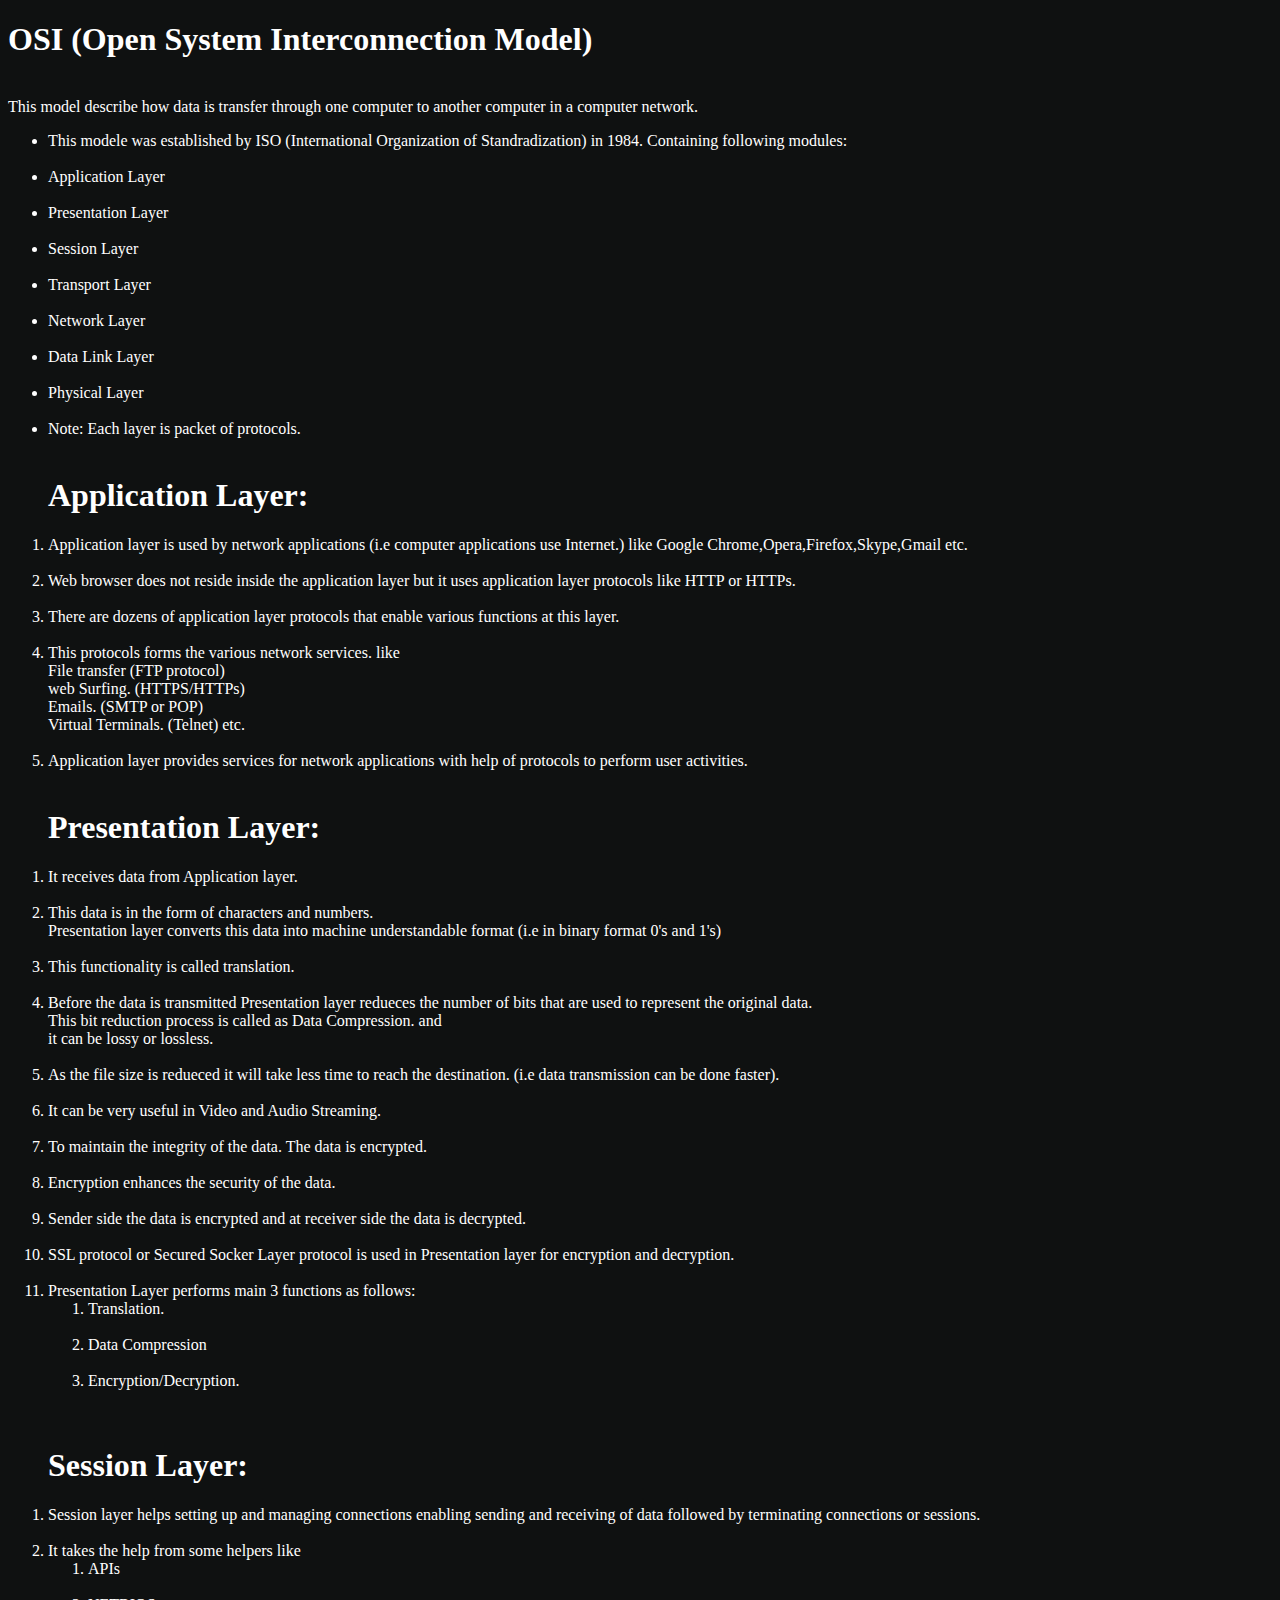
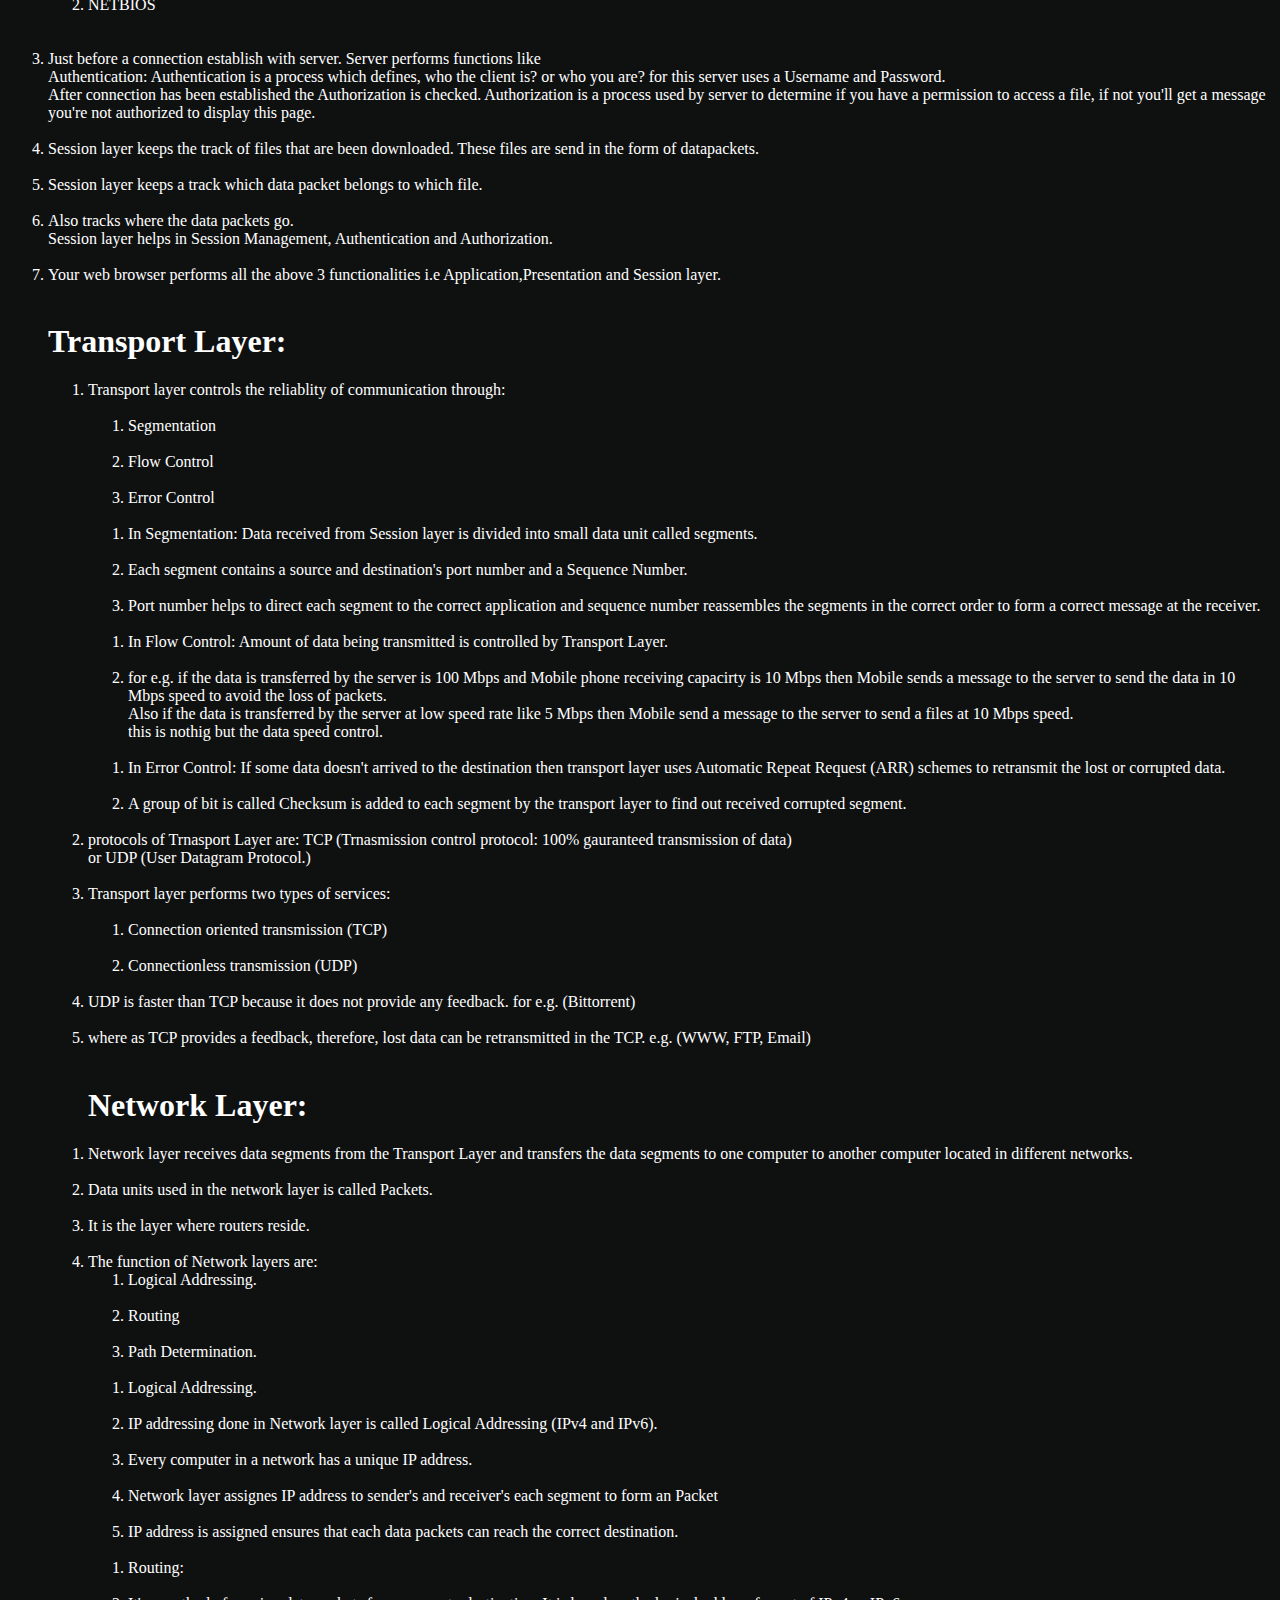
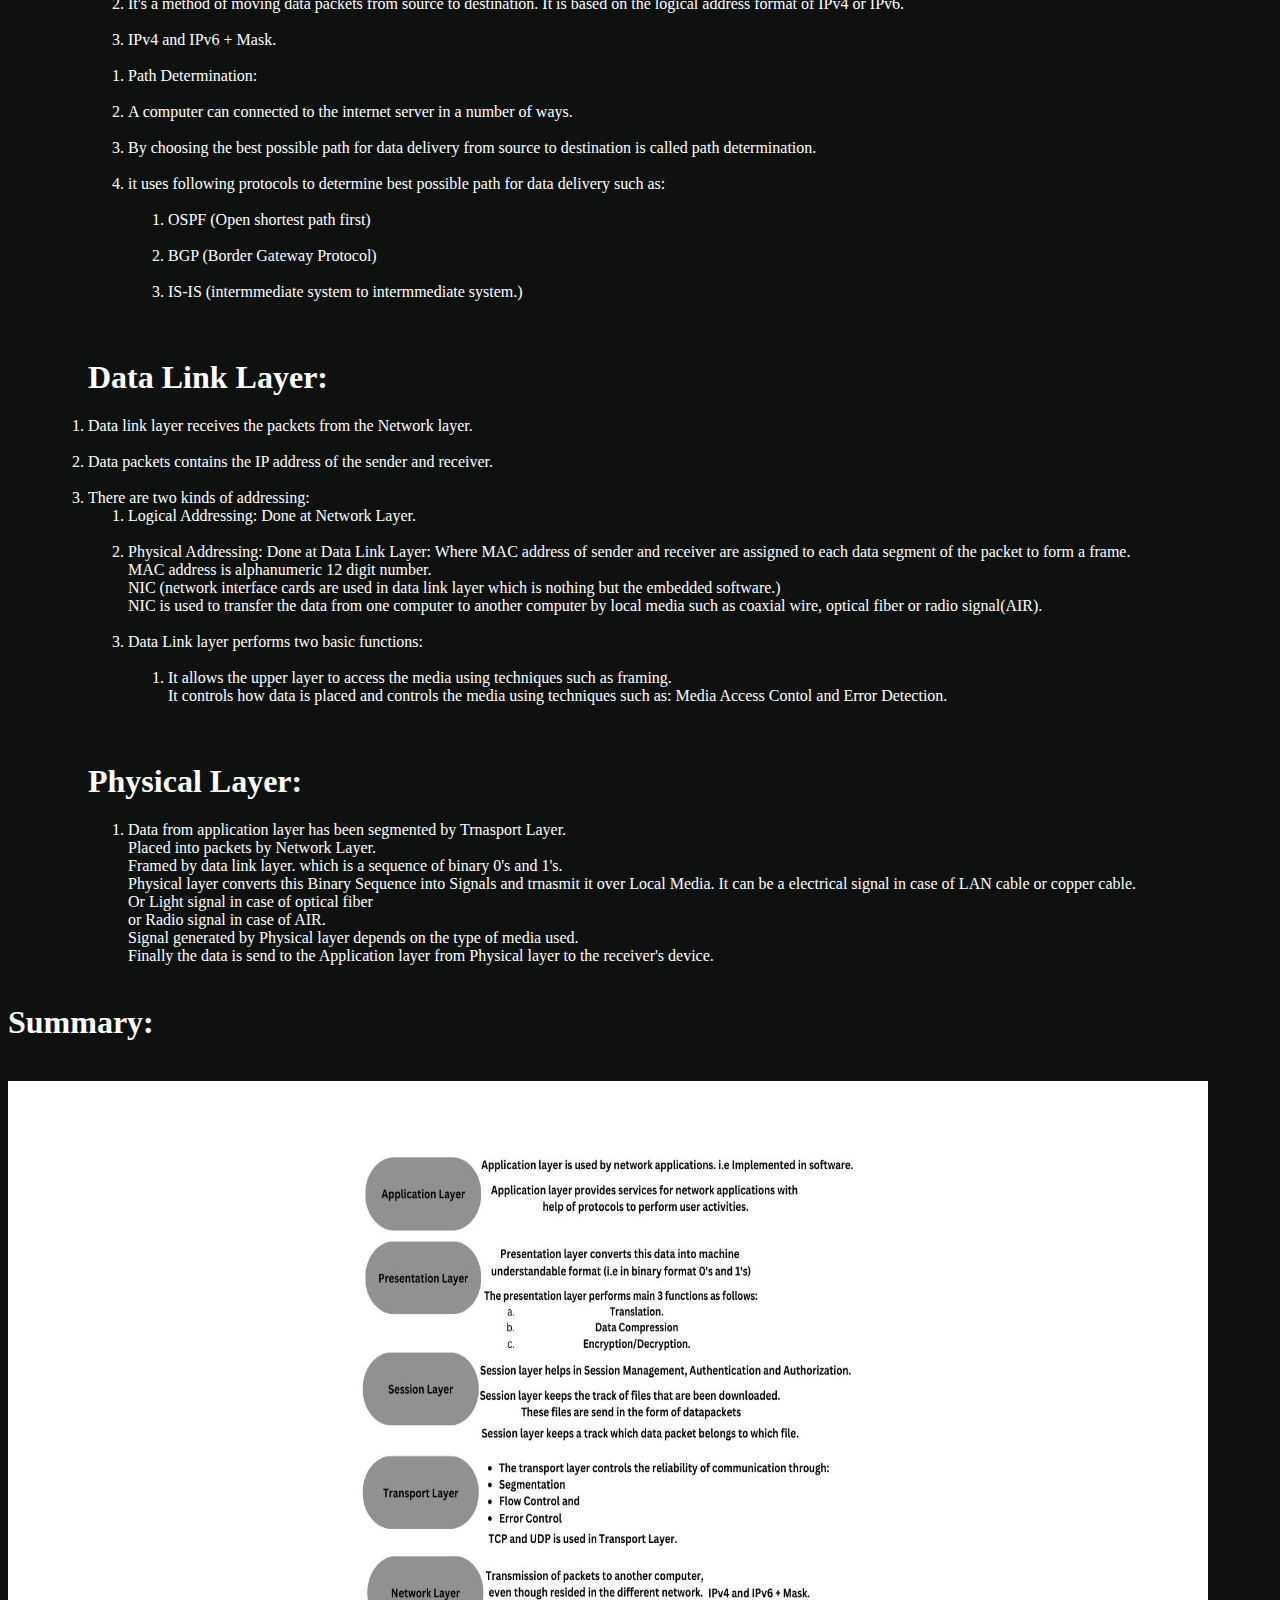
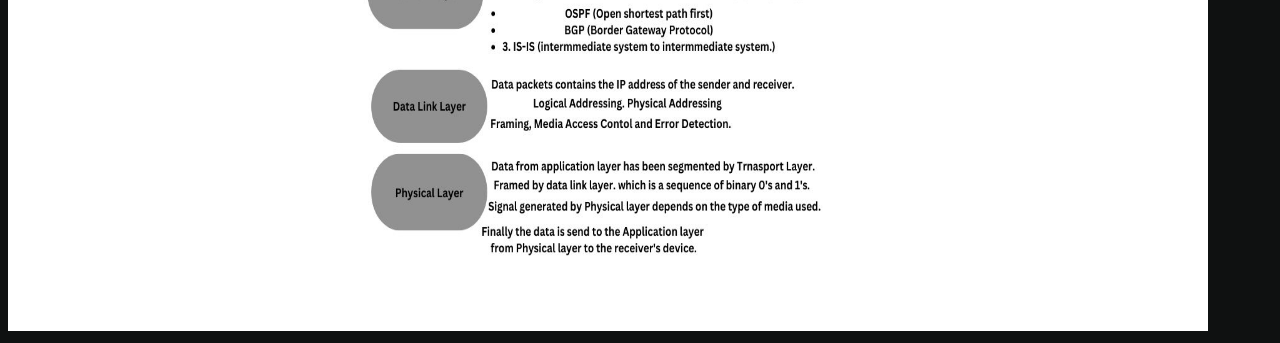
<file: osi_model.html>
<!DOCTYPE html>
<html lang="en">
<head>
    <meta charset="UTF-8">
    <meta http-equiv="X-UA-Compatible" content="IE=edge">
    <meta name="viewport" content="width=device-width, initial-scale=1.0">
    <link rel="stylesheet" href="Devops.css">
    <title>OSI Model</title>
</head>
<body>
    <h1>OSI (Open System Interconnection Model)</h1>
    <br>
    This model describe how data is transfer through one computer to another computer in a computer network.
    <br>
    <ul>
        <li>This modele was established by ISO (International Organization of Standradization) in 1984. Containing following modules:</li> <br>
        <li>Application Layer</li> <br>
        <li>Presentation Layer</li> <br>
        <li>Session Layer</li> <br>
        <li>Transport Layer</li> <br>
        <li>Network Layer</li> <br>
        <li>Data Link Layer</li> <br>
        <li>Physical Layer</li> <br>
        <li>Note: Each layer is packet of protocols.</li> <br>
    </ul>
    <ol>
        <h1>Application Layer:</h1>
        <li>Application layer is used by network applications (i.e computer applications use Internet.) like Google Chrome,Opera,Firefox,Skype,Gmail etc.</li> <br>
        <li>Web browser does not reside inside the application layer but it uses application layer protocols like HTTP or HTTPs.</li> <br>
        <li>There are dozens of application layer protocols that enable various functions at this layer.</li> <br>
        <li>This protocols forms the various network services. like <br> File transfer (FTP protocol) <br>web Surfing. (HTTPS/HTTPs) <br>Emails. (SMTP or POP) <br> Virtual Terminals. (Telnet) etc.</li> <br>
        <li>Application layer provides services for network applications with help of protocols to perform user activities.</li> <br>        
    </ol>
    <ol>
        <h1>Presentation Layer:</h1>
        <li>It receives data from Application layer.</li> <br>
        <li>This data is in the form of characters and numbers. <br> Presentation layer converts this data into machine understandable format (i.e in binary format 0's and 1's)</li> <br>
        <li>This functionality is called translation.</li> <br>
        <li>Before the data is transmitted Presentation layer redueces the number of bits that are used to represent the original data. <br> This bit reduction process is called as Data Compression. and <br> it can be lossy or lossless.</li> <br>
        <li>As the file size is redueced it will take less time to reach the destination. (i.e data transmission can be done faster).</li> <br>
        <li>It can be very useful in Video and Audio Streaming.</li> <br>
        <li>To maintain the integrity of the data. The data is encrypted.</li> <br>
        <li>Encryption enhances the security of the data.</li> <br>
        <li>Sender side the data is encrypted and at receiver side the data is decrypted.</li> <br>
        <li>SSL protocol or Secured Socker Layer protocol is used in Presentation layer for encryption and decryption.</li> <br>
        <li>Presentation Layer performs main 3 functions as follows:
            <ol>
                <li>Translation.</li> <br>
                <li>Data Compression</li> <br>
                <li>Encryption/Decryption.</li> <br>
            </ol>            
        </li> <br>
    </ol>
    <ol>
        <h1>Session Layer:</h1>
        <li>Session layer helps setting up and managing connections enabling sending and receiving of data followed by terminating connections or sessions.</li> <br>
        <li>It takes the help from some helpers like 
            <ol>
                <li>APIs</li> <br>
                <li>NETBIOS</li> <br>
            </ol>            
        </li> <br>
        <li>Just before a connection establish with server. Server performs functions like <br> Authentication: Authentication is a process which defines, who the client is? or who you are? for this server uses a Username and Password.
         <br> After connection has been established the Authorization is checked. Authorization is a process used by server to determine if you have a permission to access a file, if not you'll get a message you're not authorized to display this page.
        </li> <br>
        <li>Session layer keeps the track of files that are been downloaded. These files are send in the form of datapackets.</li> <br>
        <li>Session layer keeps a track which data packet belongs to which file.</li> <br>
        <li>Also tracks where the data packets go. <br> Session layer helps in Session Management, Authentication and Authorization.</li> <br>
        <li>Your web browser performs all the above 3 functionalities i.e Application,Presentation and Session layer.</li> <br>
    </ol>
    <ol>
        <h1>Transport Layer:</h1>
        <ol>
            <li>Transport layer controls the reliablity of communication through:</li> <br>
            <ol>
                <li>Segmentation</li> <br>
                <li>Flow Control</li> <br>
                <li>Error Control</li> <br>
            </ol>
            <ol>
            <li>In Segmentation: Data received from Session layer is divided into small data unit called segments.</li> <br>        
            <li>Each segment contains a source and destination's port number and a Sequence Number.</li> <br>
            <li>Port number helps to direct each segment to the correct application and sequence number reassembles the segments in the correct order to form a correct message at the receiver.</li> <br>
            </ol>
            <ol>
                <li>In Flow Control: Amount of data being transmitted is controlled by Transport Layer.</li> <br>
                <li>for e.g. if the data is transferred by the server is 100 Mbps and Mobile phone receiving capacirty is 10 Mbps then Mobile sends a message to the server to send the data in 10 Mbps speed to avoid the loss of packets.
                    <br> Also if the data is transferred by the server at low speed rate like 5 Mbps then Mobile send a message to the server to send a files at 10 Mbps speed. <br>
                    this is nothig but the data speed control.
                </li> <br>
            </ol>
            <ol>
                <li>In Error Control: If some data doesn't arrived to the destination then transport layer uses Automatic Repeat Request (ARR) schemes to retransmit the lost or corrupted data.</li> <br>
                <li>A group of bit is called Checksum is added to each segment by the transport layer to find out received corrupted segment.</li> <br>
            
            </ol>
            <li>protocols of Trnasport Layer are: TCP (Trnasmission control protocol: 100% gauranteed transmission of data)
                <br>
                or UDP (User Datagram Protocol.)                
            </li> <br>
            <li>Transport layer performs two types of services:</li> <br>
            <ol>
                <li>Connection oriented transmission (TCP)</li> <br>
                <li>Connectionless transmission (UDP)</li> <br>
            </ol>
            <li>UDP is faster than TCP because it does not provide any feedback. for e.g. (Bittorrent)</li> <br>
            <li>where as TCP provides a feedback, therefore, lost data can be retransmitted in the TCP. e.g. (WWW, FTP, Email)</li> <br>
        </ol>
        <ol>
            <h1>Network Layer:</h1>
            <li>Network layer receives data segments from the Transport Layer and transfers the data segments to one computer to another computer located in different networks.</li> <br>
            <li>Data units used in the network layer is called Packets.</li> <br>
            <li>It is the layer where routers reside.</li> <br>
            <li>The function of Network layers are:
                <ol>
                    <li>Logical Addressing.</li> <br>
                    <li>Routing</li> <br>
                    <li>Path Determination.</li> <br>
                </ol>
                <ol>
                <li>Logical Addressing.</li> <br>    
                <li>IP addressing done in Network layer is called Logical Addressing (IPv4 and IPv6).</li> <br>
                <li>Every computer in a network has a unique IP address.</li> <br>
                <li>Network layer assignes IP address to sender's and receiver's each segment to form an Packet </li> <br>
                <li>IP address is assigned ensures that each data packets can reach the correct destination.</li> <br>
                </ol>
                <ol>
                    <li>Routing:</li> <br>
                    <li>It's a method of moving data packets from source to destination. It is based on the logical address format of IPv4 or IPv6.</li> <br>
                    <li>IPv4 and IPv6 + Mask.</li> <br>
                </ol>
                <ol>
                    <li>Path Determination:</li> <br>
                    <li>A computer can connected to the internet server in a number of ways.</li> <br>
                    <li>By choosing the best possible path for data delivery from source to destination is called path determination.</li> <br>
                    <li>it uses following protocols to determine best possible path for data delivery such as:</li> <br>
                    <ol>
                        <li>OSPF (Open shortest path first)</li> <br>
                        <li>BGP (Border Gateway Protocol)</li> <br>
                        <li>IS-IS (intermmediate system to intermmediate system.)</li> <br>                        
                    </ol>
                </ol>
            </li> <br>
        </ol>
        <ol>
            <h1>Data Link Layer:</h1>
            <li>Data link layer receives the packets from the Network layer.</li> <br>
            <li>Data packets contains the IP address of the sender and receiver.</li> <br>
            <li>There are two kinds of addressing:
                <ol>
                    <li> Logical Addressing: Done at Network Layer. </li> <br>
                    <li> Physical Addressing: Done at Data Link Layer:
                         Where MAC address of sender and receiver are assigned to each data segment of the packet to form a frame.
                         <br> MAC address is alphanumeric 12 digit number.
                         <br> NIC (network interface cards are used in data link layer which is nothing but the embedded software.)
                         <br> NIC is used to transfer the data from one computer to another computer by local media
                         such as coaxial wire, optical fiber or radio signal(AIR).
                    </li> <br>
                    <li>Data Link layer performs two basic functions:</li> <br>
                    <ol>
                        <li>It allows the upper layer to access the media using techniques such as framing.
                            <br> It controls how data is placed and controls the media using techniques such as:
                            Media Access Contol and Error Detection.
                        </li> <br>                        
                    </ol>
                </ol>
            </ol>
           </li> <br>
           <ol>
            <h1>Physical Layer:</h1>
            <ol>
                <li>Data from application layer has been segmented by Trnasport Layer.<br>
                    Placed into packets by Network Layer. <br>
                    Framed by data link layer. which is a sequence of binary 0's and 1's. 
                    <br>
                    Physical layer converts this Binary Sequence into Signals and trnasmit it over
                    Local Media. It can be a electrical signal in case of LAN cable or copper cable.
                    <br> Or Light signal in case of optical fiber
                    <br> or Radio signal in case of AIR.
                    <br> Signal generated by Physical layer depends on the type of media used.
                    <br> Finally the data is send to the Application layer from Physical layer to the receiver's device.
                </li> <br>
            </ol>
       </ol>
    </ol>
    <h1>Summary:</h1> <br>
    <img src="OSI_model_info_cn.jpg" alt="OSImodelinfo" height="850" width="1200">
</body>
</html>
</file>
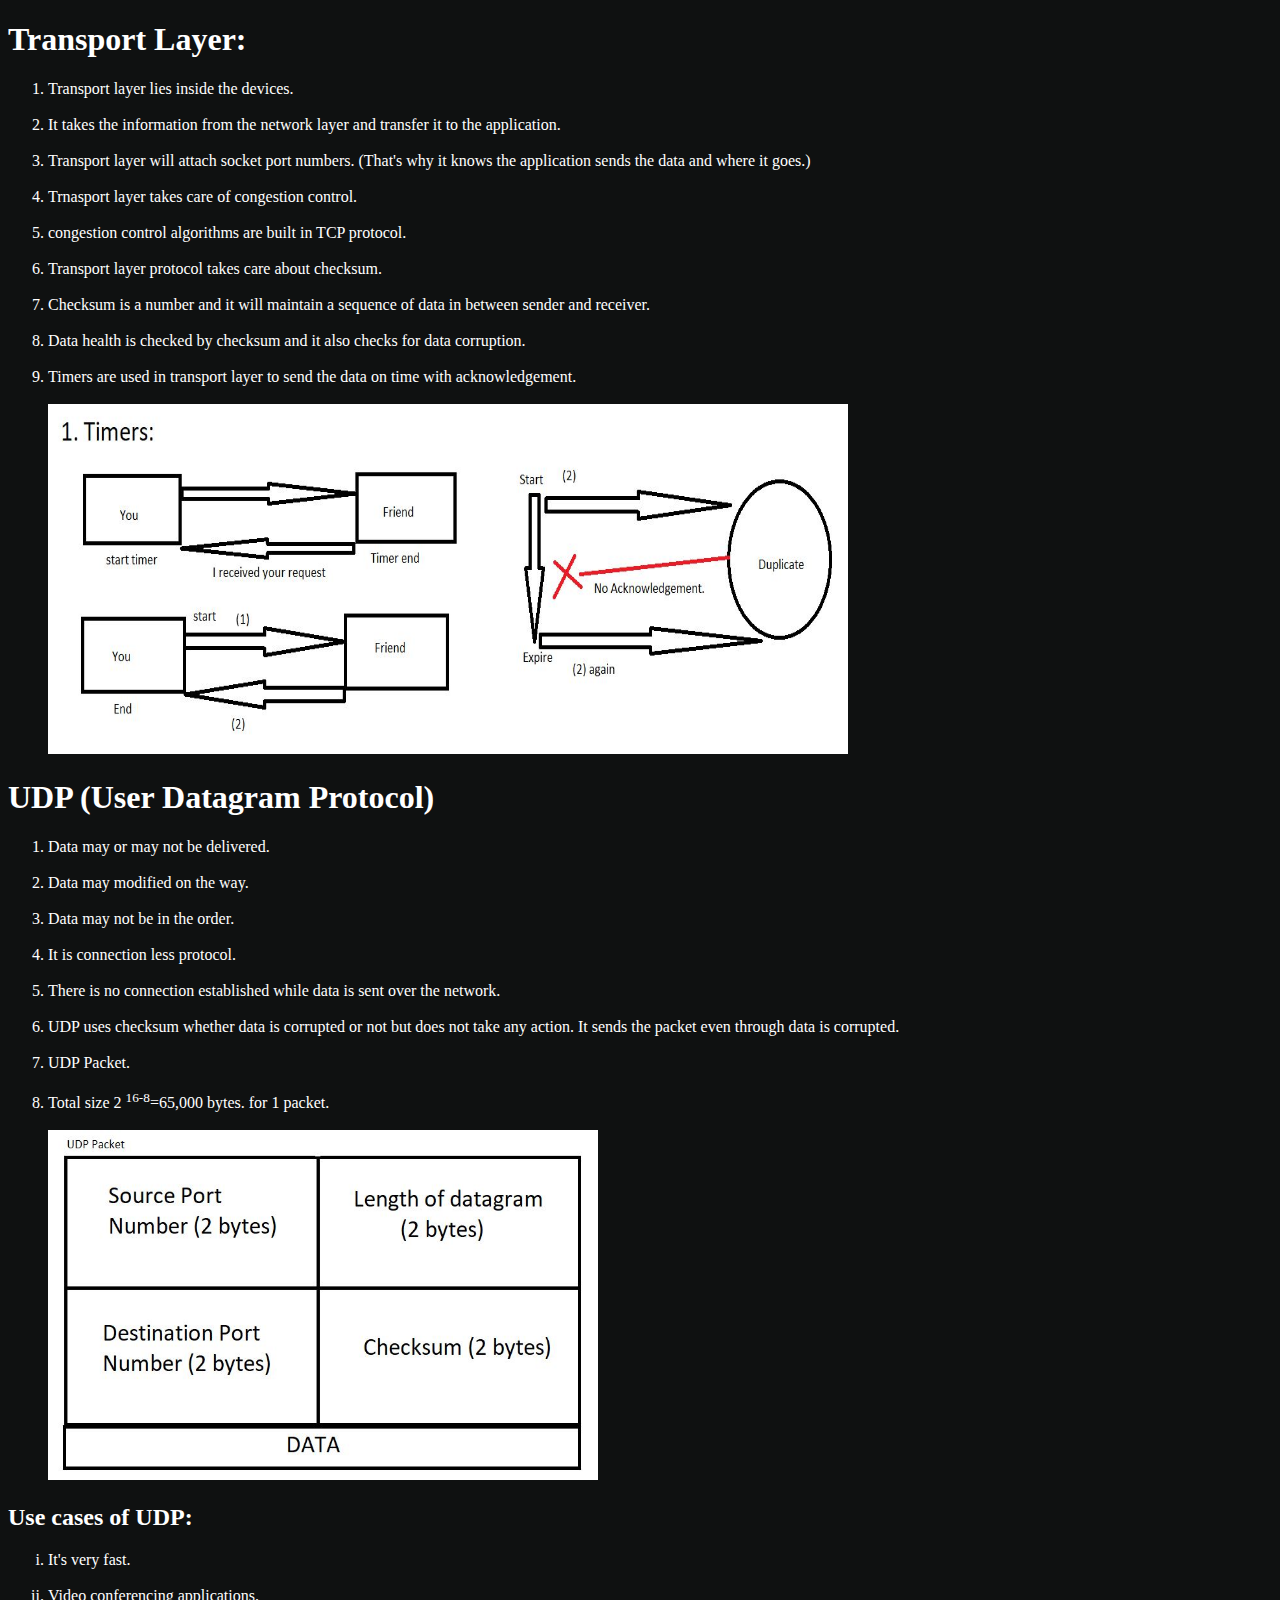
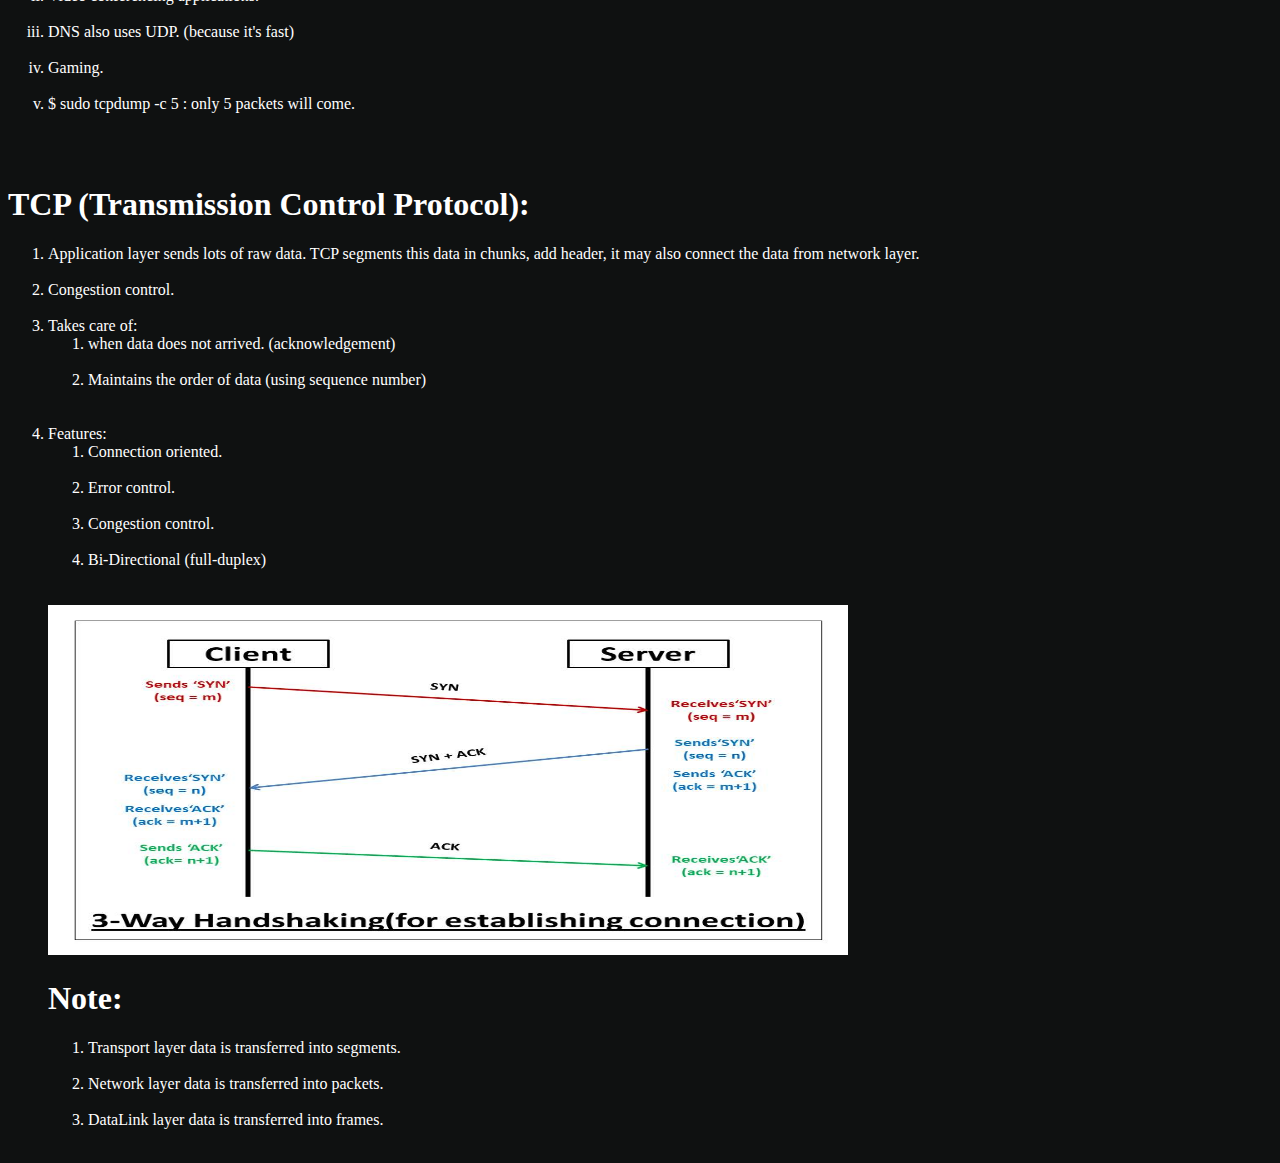
<file: transport_layer_details.html>
<!DOCTYPE html>
<html lang="en">
<head>
    <meta charset="UTF-8">
    <meta http-equiv="X-UA-Compatible" content="IE=edge">
    <meta name="viewport" content="width=device-width, initial-scale=1.0">
    <link rel="stylesheet" href="Devops.css">
    <title>Transport Layer in Detail.</title>
</head>
<body>
    <h1>Transport Layer:</h1>
    <ol>
        <li>Transport layer lies inside the devices.</li> <br>
        <li>It takes the information from the network layer and transfer it to the application.</li> <br>
        <li>Transport layer will attach socket port numbers. (That's why it knows the application sends the data and where it goes.)</li> <br>
        <li>Trnasport layer takes care of congestion control.</li> <br>
        <li>congestion control algorithms are built in TCP protocol.</li> <br>
        <li>Transport layer protocol takes care about checksum.</li> <br>
        <li>Checksum is a number and it will maintain a sequence of data in between sender and receiver.</li> <br>
        <li>Data health is checked by checksum and it also checks for data corruption.</li> <br>
        <li>Timers are used in transport layer to send the data on time with acknowledgement.</li> <br>
        <img src="timers_cn.JPG" alt="timersexplained" height="350" width="800">
    </ol>
    <h1>UDP (User Datagram Protocol)</h1>
    <ol>
        <li>Data may or may not be delivered.</li> <br>
        <li>Data may modified on the way.</li> <br>
        <li>Data may not be in the order.</li> <br>
        <li>It is connection less protocol.</li> <br>
        <li>There is no connection established while data is sent over the network.</li> <br>
        <li>UDP uses checksum whether data is corrupted or not but does not take any action. It sends the packet even through data is corrupted.</li> <br>
        <li>UDP Packet.</li> <br>
        <li>Total size 2 <sup>16-8</sup>=65,000 bytes. for 1 packet.</li> <br>
        <img src="udp_cn.JPG" alt="udp_packet" height="350" width="550">
    </ol>
    <h2>Use cases of UDP:</h2>
    <ol type="i">
        <li>It's very fast.</li> <br>
        <li>Video conferencing applications.</li> <br>
        <li>DNS also uses UDP. (because it's fast)</li> <br>
        <li>Gaming.</li> <br>
        <li>$ sudo tcpdump -c 5  : only 5 packets will come.</li> <br>
    </ol>
    <br>
    <h1>TCP (Transmission Control Protocol):</h1>
    <ol>
        <li>Application layer sends lots of raw data. TCP segments this data in chunks, add header, it may also connect the data from network layer.</li> <br>
        <li>Congestion control.</li> <br>
        <li>Takes care of:
            <ol>
                <li>when data does not arrived. (acknowledgement)</li> <br>
                <li>Maintains the order of data (using sequence number) </li> <br>            
            </ol>        
        </li> <br>
        <li>Features:
            <ol>
                <li>Connection oriented.</li> <br>
                <li>Error control.</li> <br>
                <li>Congestion control.</li> <br>
                <li>Bi-Directional (full-duplex)</li> <br>
            </ol>
        </li> <br>
        <img src="threewayhandshake_cn.jpg" alt="3-way-handshake" height="350" width="800">
    </ol>  
    <ol>
        <h1>Note:</h1>
        <ol>
            <li>Transport layer data is transferred into segments.</li> <br>
            <li>Network layer data is transferred into packets.</li> <br>
            <li>DataLink layer data is transferred into frames.</li> <br>
        </ol>
    </ol>  
</body>
</html>
</file>
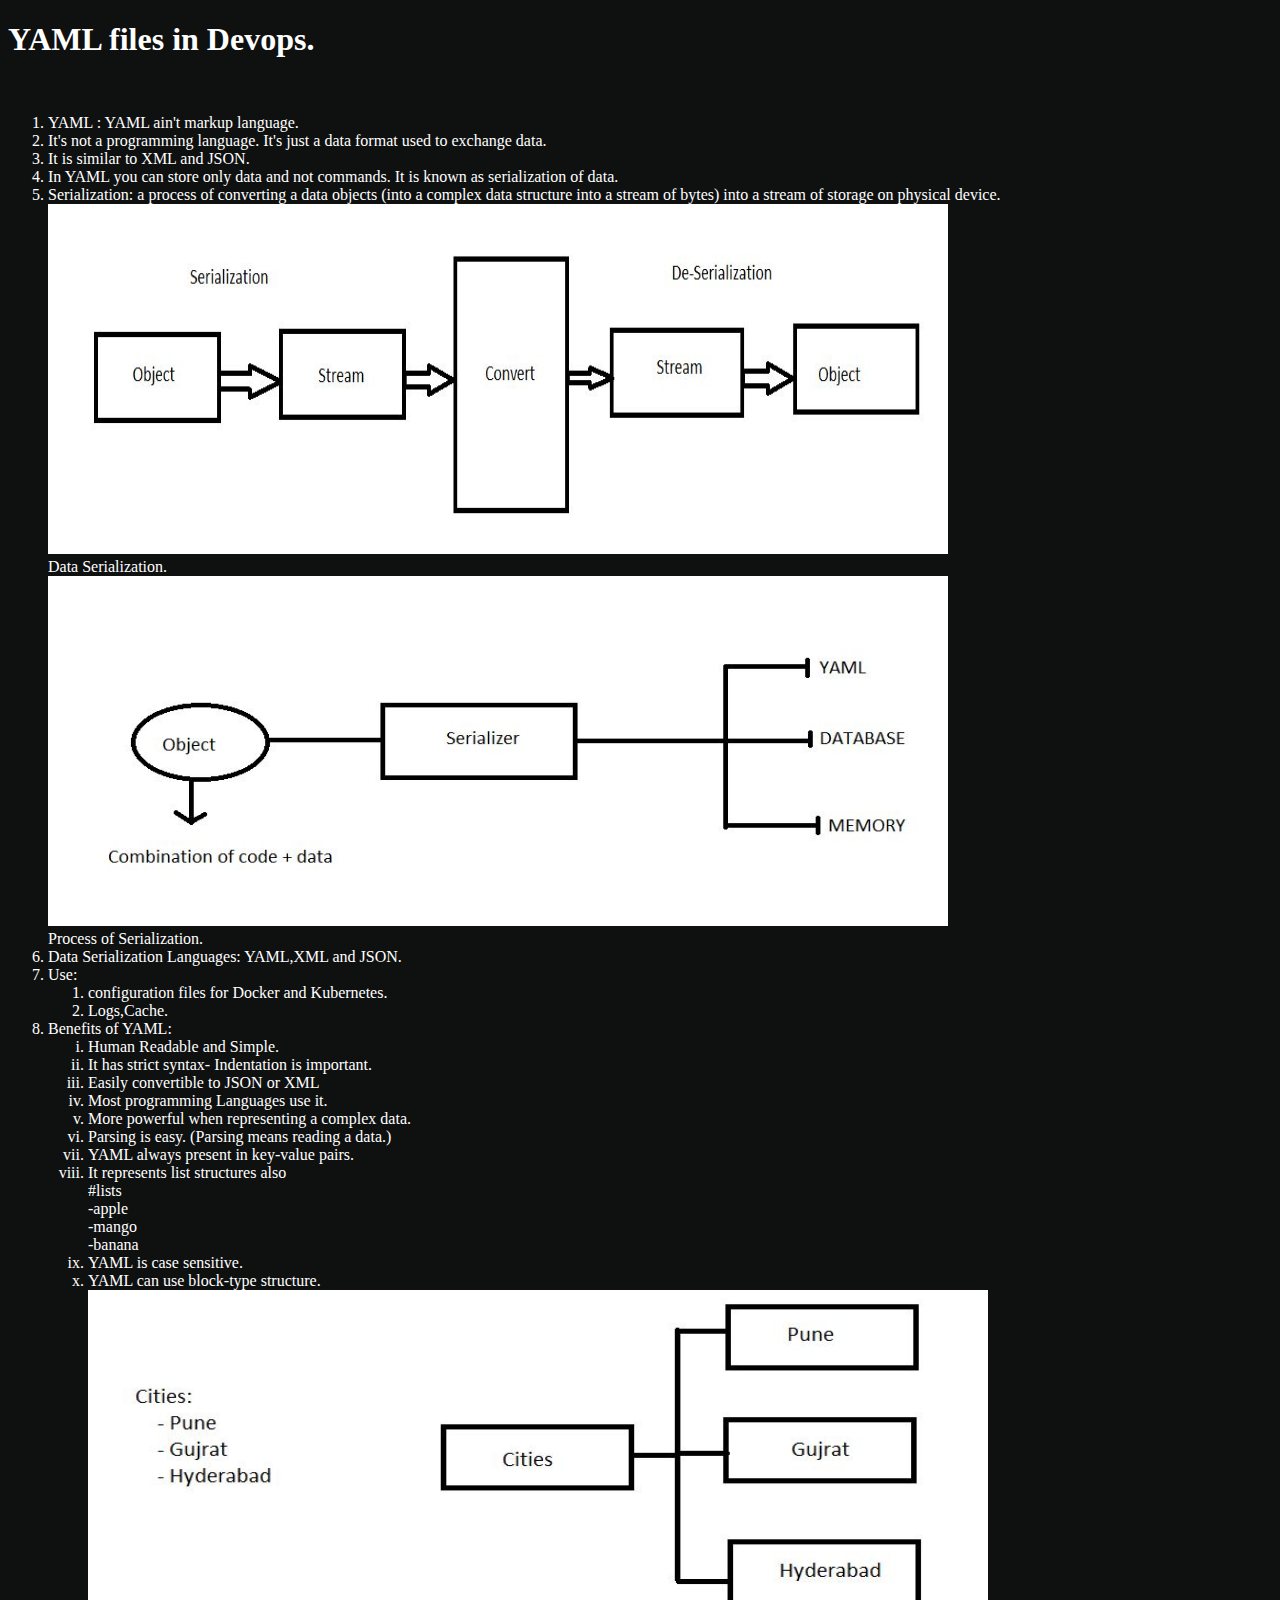
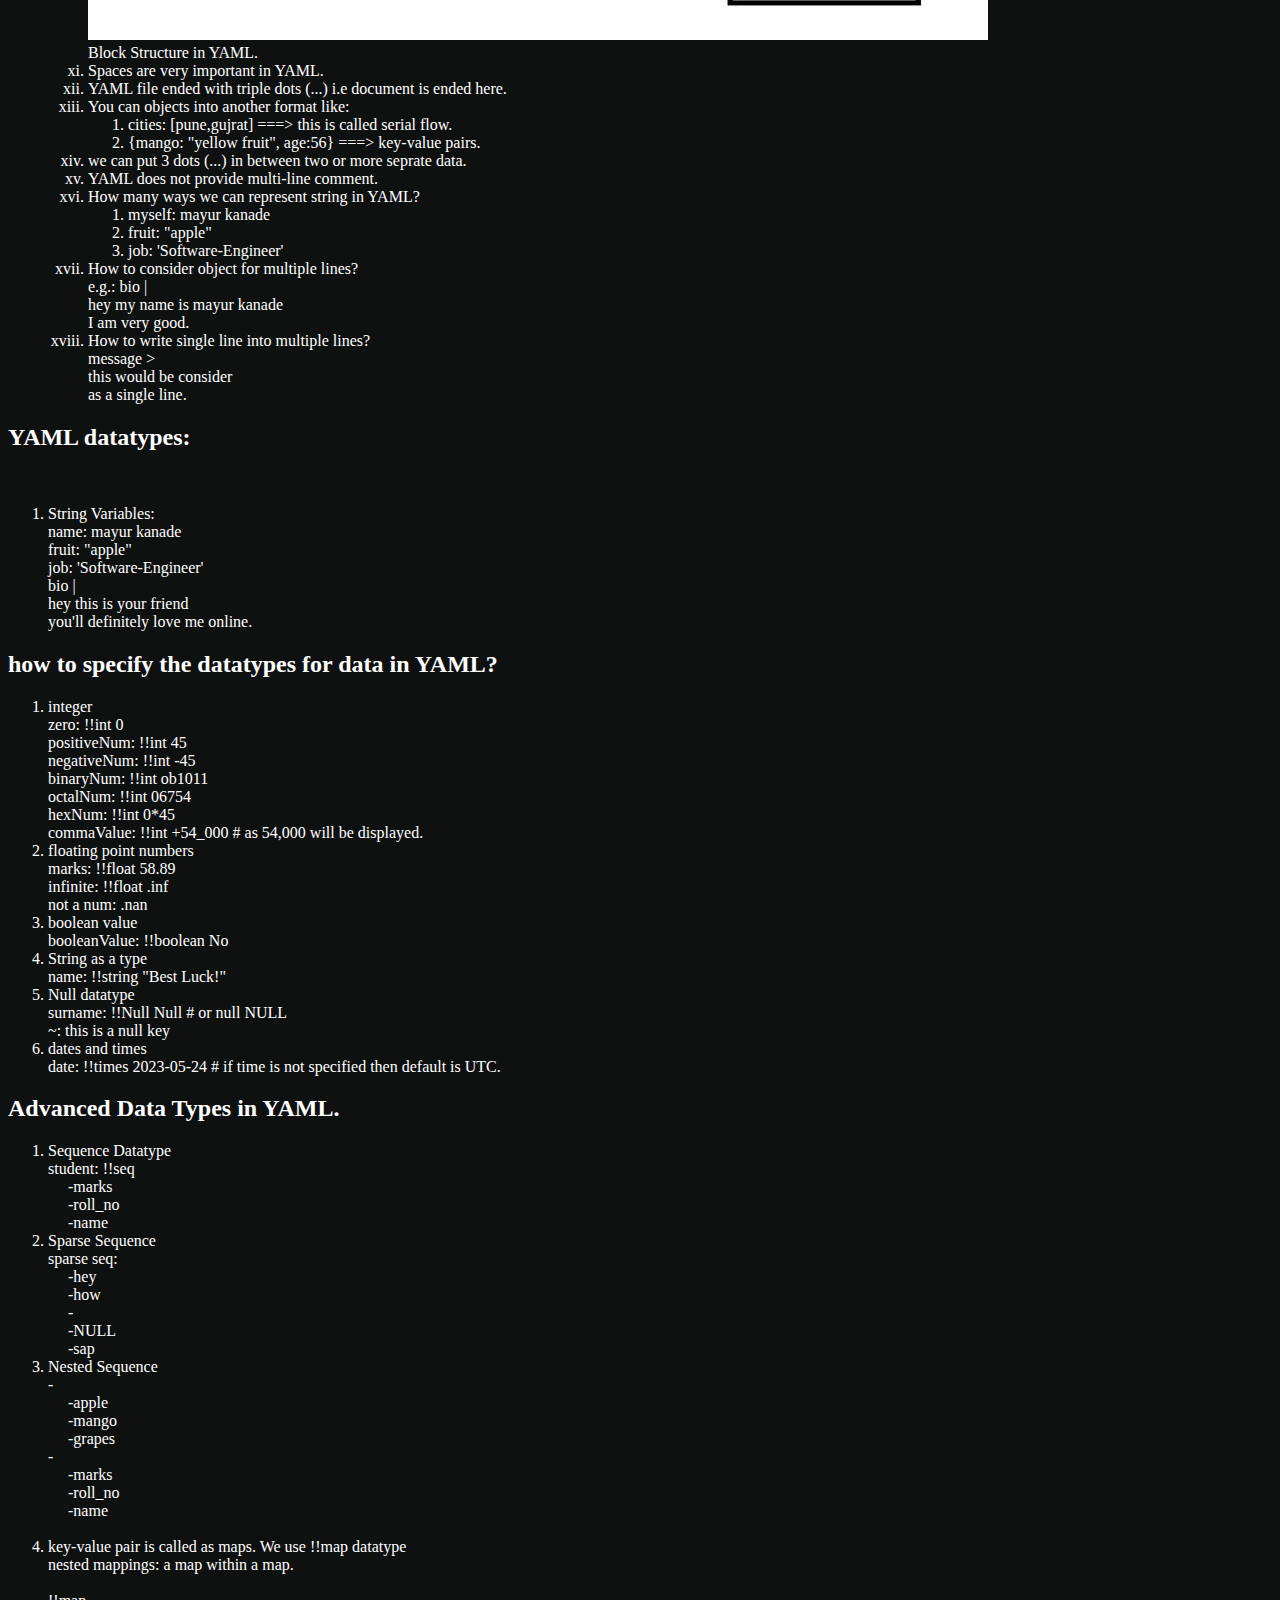
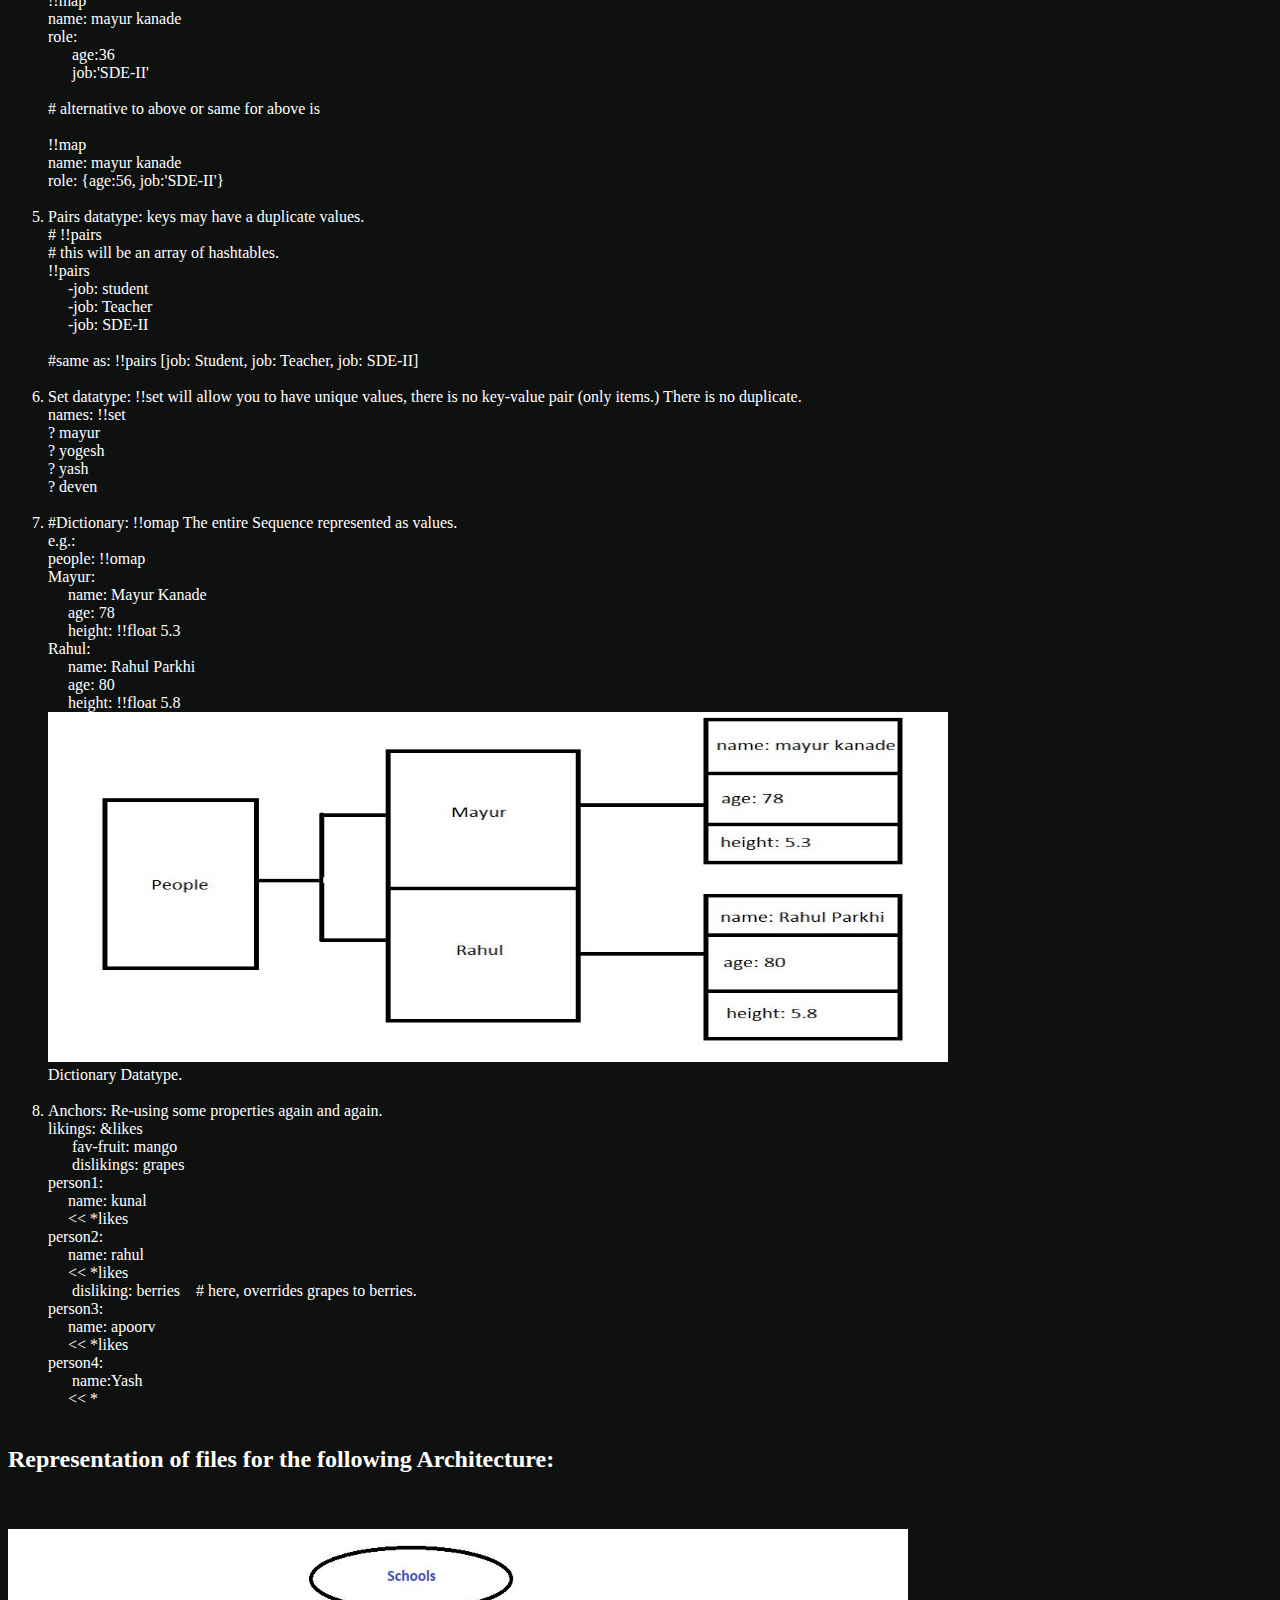
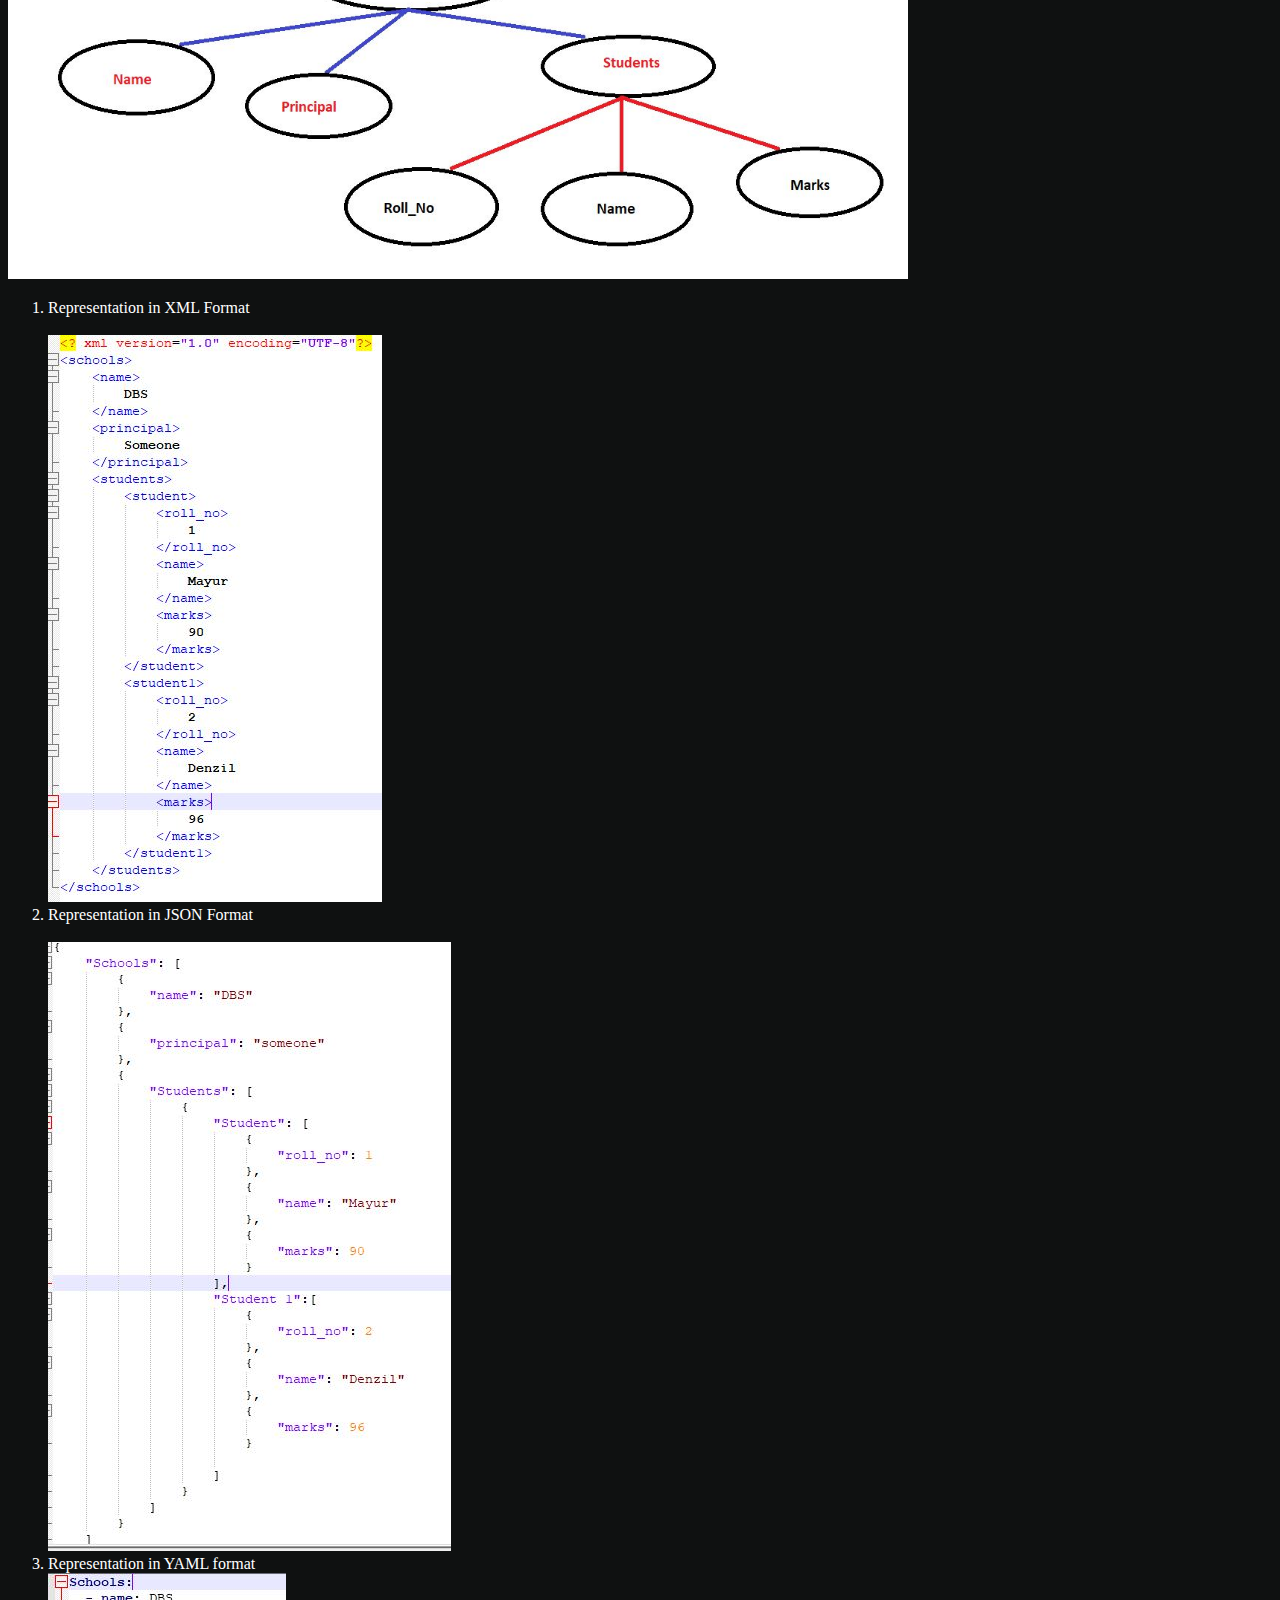
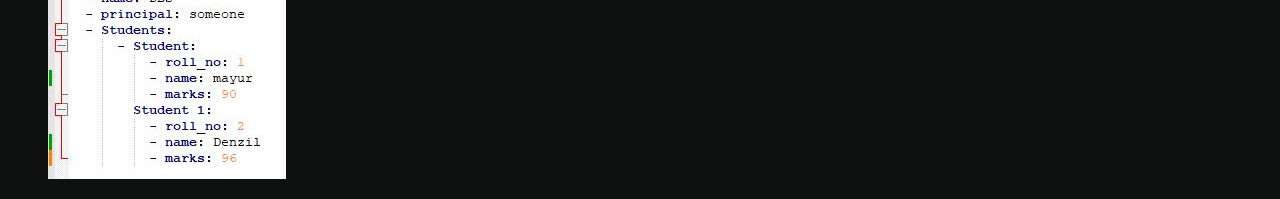
<file: yaml_doc.html>
<!DOCTYPE html>
<html lang="en">
<head>
    <meta charset="UTF-8">
    <meta http-equiv="X-UA-Compatible" content="IE=edge">
    <meta name="viewport" content="width=device-width, initial-scale=1.0">
    <link rel="stylesheet" href="/home/Devops.css">
    <title>YAML Documentation</title>
</head>
<body>
    <h1>YAML files in Devops.</h1>
    <br>
    <ol>
        <li>YAML : YAML ain't markup language.</li>
        <li>It's not a programming language. It's just a data format used to exchange data.</li>
        <li>It is similar to XML and JSON.</li>
        <li>In YAML you can store only data and not commands. It is known as serialization of data.</li>
        <li>Serialization: a process of converting a data objects (into a complex data structure into a stream of bytes) into a stream of storage on physical device.</li>
        <img src="/img/serialization_cn.JPG" alt="serialization_image" height="350" width="900"><br><caption>Data Serialization.</caption>
        <br>
        <img src="/img/stream_of_bytes_cn.JPG" alt="serialization_process" height="350" width="900"><br><caption>Process of Serialization.</caption>
        <li>Data Serialization Languages: YAML,XML and JSON.</li>
        <li>Use: <ol><li>configuration files for Docker and Kubernetes.</li> <li>Logs,Cache.</li></ol></li>
        <li>Benefits of YAML:
            <ol type="i">
                <li>Human Readable and Simple.</li>
                <li>It has strict syntax- Indentation is important.</li>
                <li>Easily convertible to JSON or XML</li>
                <li>Most programming Languages use it.</li>
                <li>More powerful when representing a complex data.</li>
                <li>Parsing is easy. (Parsing means reading a data.)</li>
                <li>YAML always present in key-value pairs.</li>
                <li>It represents list structures also <br>#lists<br>-apple <br>-mango <br>-banana</li>
                <li>YAML is case sensitive.</li>
                <li>YAML can use block-type structure.</li>
                <img src="/img/block_structure_cn.JPG" alt="blockstructinyaml" height="350" width="900"><br><caption>Block Structure in YAML.</caption>
                <li>Spaces are very important in YAML.</li>
                <li>YAML file ended with triple dots (...) i.e document is ended here.</li>
                <li>You can objects into another format like:
                    <ol>
                        <li>cities: [pune,gujrat] ===> this is called serial flow.</li>
                        <li>{mango: "yellow fruit", age:56} ===> key-value pairs.</li>
                    </ol>                    
                </li>
                <li>we can put 3 dots (...) in between two or more seprate data.</li>
                <li>YAML does not provide multi-line comment.</li>
                <li>How many ways we can represent string in YAML?
                    <ol>
                        <li>myself: mayur kanade</li>
                        <li>fruit: "apple"</li>
                        <li>job: 'Software-Engineer'</li>
                    </ol> 
                </li>
                <li>How to consider object for multiple lines? <br> e.g.: bio | <br>hey my name is mayur kanade <br>I am very good.</li>
                <li>How to write single line into multiple lines? <br>message > <br>this would be consider <br>as a single line.</li>
            </ol>
        </li>
    </ol>
    <h2>YAML datatypes: </h2>
    <br>
    <ol>
        <li>String Variables:</li>
        name: mayur kanade <br>fruit: "apple" <br>job: 'Software-Engineer' <br> bio | <br> hey this is your friend <br> you'll definitely love me online.        
    </ol>
    <h2>how to specify the datatypes for data in YAML?</h2>
    <ol>
        <li>integer</li>
        zero: !!int 0 <br> positiveNum: !!int 45 <br> negativeNum: !!int -45 <br> binaryNum: !!int ob1011 <br> octalNum: !!int 06754 <br> hexNum: !!int 0*45 <br>commaValue: !!int +54_000 # as 54,000 will be displayed.
        <br>
        <li>floating point numbers</li>
        marks: !!float 58.89 <br> infinite: !!float .inf <br> not a num: .nan
        <br>
        <li>boolean value</li>
        booleanValue: !!boolean No 
        <br>
        <li>String as a type</li>
        name: !!string "Best Luck!"
        <br>
        <li>Null datatype</li>
        surname: !!Null Null  # or null NULL
        <br>
        ~: this is a null key 
        <br>
        <li>dates and times</li>
        date: !!times 2023-05-24 # if time is not specified then default is UTC.
        <br>
    </ol>
    <h2>Advanced Data Types in YAML.</h2>
    <ol>
        <li>Sequence Datatype</li>
        student: !!seq <br>&nbsp;&nbsp;&nbsp;&nbsp;&nbsp;-marks <br>&nbsp;&nbsp;&nbsp;&nbsp;&nbsp;-roll_no <br>&nbsp;&nbsp;&nbsp;&nbsp;&nbsp;-name 
        <br>
        <li>Sparse Sequence</li>
        sparse seq: <br>&nbsp;&nbsp;&nbsp;&nbsp;&nbsp;-hey <br>&nbsp;&nbsp;&nbsp;&nbsp;&nbsp;-how <br>&nbsp;&nbsp;&nbsp;&nbsp;&nbsp;- <br>&nbsp;&nbsp;&nbsp;&nbsp;&nbsp;-NULL <br>&nbsp;&nbsp;&nbsp;&nbsp;&nbsp;-sap
        <br>
        <li>Nested Sequence</li>
        - <br>&nbsp;&nbsp;&nbsp;&nbsp;&nbsp;-apple <br>&nbsp;&nbsp;&nbsp;&nbsp;&nbsp;-mango <br>&nbsp;&nbsp;&nbsp;&nbsp;&nbsp;-grapes <br> - <br>&nbsp;&nbsp;&nbsp;&nbsp;&nbsp;-marks <br>&nbsp;&nbsp;&nbsp;&nbsp;&nbsp;-roll_no <br>&nbsp;&nbsp;&nbsp;&nbsp;&nbsp;-name
        <br> <br>
        <li>key-value pair is called as maps. We use !!map datatype <br>nested mappings: a map within a map. </li>
        <br>
        !!map <br> name: mayur kanade <br> role: <br>&nbsp;&nbsp;&nbsp;&nbsp;&nbsp; age:36 <br>&nbsp;&nbsp;&nbsp;&nbsp;&nbsp; job:'SDE-II'
        <br> 
        <br>
        # alternative to above or same for above is 
        <br>
        <br>
        !!map <br> name: mayur kanade <br> role: {age:56, job:'SDE-II'}
        <br><br>
        <li>Pairs datatype: keys may have a duplicate values. <br># !!pairs <br># this will be an array of hashtables. </li>
        !!pairs <br>&nbsp;&nbsp;&nbsp;&nbsp;&nbsp;-job: student <br>&nbsp;&nbsp;&nbsp;&nbsp;&nbsp;-job: Teacher <br>&nbsp;&nbsp;&nbsp;&nbsp;&nbsp;-job: SDE-II
        <br><br>  #same as:  !!pairs [job: Student, job: Teacher, job: SDE-II] <br><br>
        <li>Set datatype: !!set will allow you to have unique values, there is no key-value pair (only items.) There is no duplicate.</li>
        names: !!set <br> ? mayur <br> ? yogesh <br> ? yash <br> ? deven
        <br><br>
        <li>#Dictionary: !!omap The entire Sequence represented as values.</li>
        e.g.: <br> people: !!omap <br> Mayur: <br>&nbsp;&nbsp;&nbsp;&nbsp;&nbsp;name: Mayur Kanade <br>&nbsp;&nbsp;&nbsp;&nbsp;&nbsp;age: 78 <br>&nbsp;&nbsp;&nbsp;&nbsp;&nbsp;height: !!float 5.3 <br> Rahul: <br>&nbsp;&nbsp;&nbsp;&nbsp;&nbsp;name: Rahul Parkhi <br>&nbsp;&nbsp;&nbsp;&nbsp;&nbsp;age: 80 <br>&nbsp;&nbsp;&nbsp;&nbsp;&nbsp;height: !!float 5.8 <br>
        <img src="/img/dictionayomap_cn.JPG" alt="dictionary_img" height="350" width="900">   
        <br><caption>Dictionary Datatype.</caption> <br><br>
        <li>Anchors: Re-using some properties again and again.</li>
        likings: &likes <br>&nbsp;&nbsp;&nbsp;&nbsp;&nbsp; fav-fruit: mango <br>&nbsp;&nbsp;&nbsp;&nbsp;&nbsp; dislikings: grapes <br> person1: <br>&nbsp;&nbsp;&nbsp;&nbsp;&nbsp;name: kunal <br>&nbsp;&nbsp;&nbsp;&nbsp;&nbsp;<< *likes <br>person2: <br>&nbsp;&nbsp;&nbsp;&nbsp;&nbsp;name: rahul <br>&nbsp;&nbsp;&nbsp;&nbsp;&nbsp;<< *likes <br>&nbsp;&nbsp;&nbsp;&nbsp;&nbsp; disliking: berries &nbsp;&nbsp; # here, overrides grapes to berries. <br> person3: <br>&nbsp;&nbsp;&nbsp;&nbsp;&nbsp;name: apoorv <br>&nbsp;&nbsp;&nbsp;&nbsp;&nbsp;<< *likes <br> person4: <br>&nbsp;&nbsp;&nbsp;&nbsp;&nbsp; name:Yash <br>&nbsp;&nbsp;&nbsp;&nbsp;&nbsp;<< *
        <br>
        <br>        
    </ol>
    <h2>Representation of files for the following Architecture:</h2>
    <br>
    <br>
    <img src="/img/school_arch_cn.JPG" alt="school_architecture" height="350" width="900">
    <ol>
        <li>Representation in XML Format</li> <br>
        <img src="/img/schools_xml_format_cn.JPG" alt="schools_xml_format">
        <br>
        <li>Representation in JSON Format</li> <br>
        <img src="/img/schools_json_format_cn.JPG" alt="school_json_format">
        <br>
        <li>Representation in YAML format</li>
        <img src="/img/schools_yaml_format_cn.JPG" alt="school_yaml_format">
    </ol>

</body>
</html>
</file>
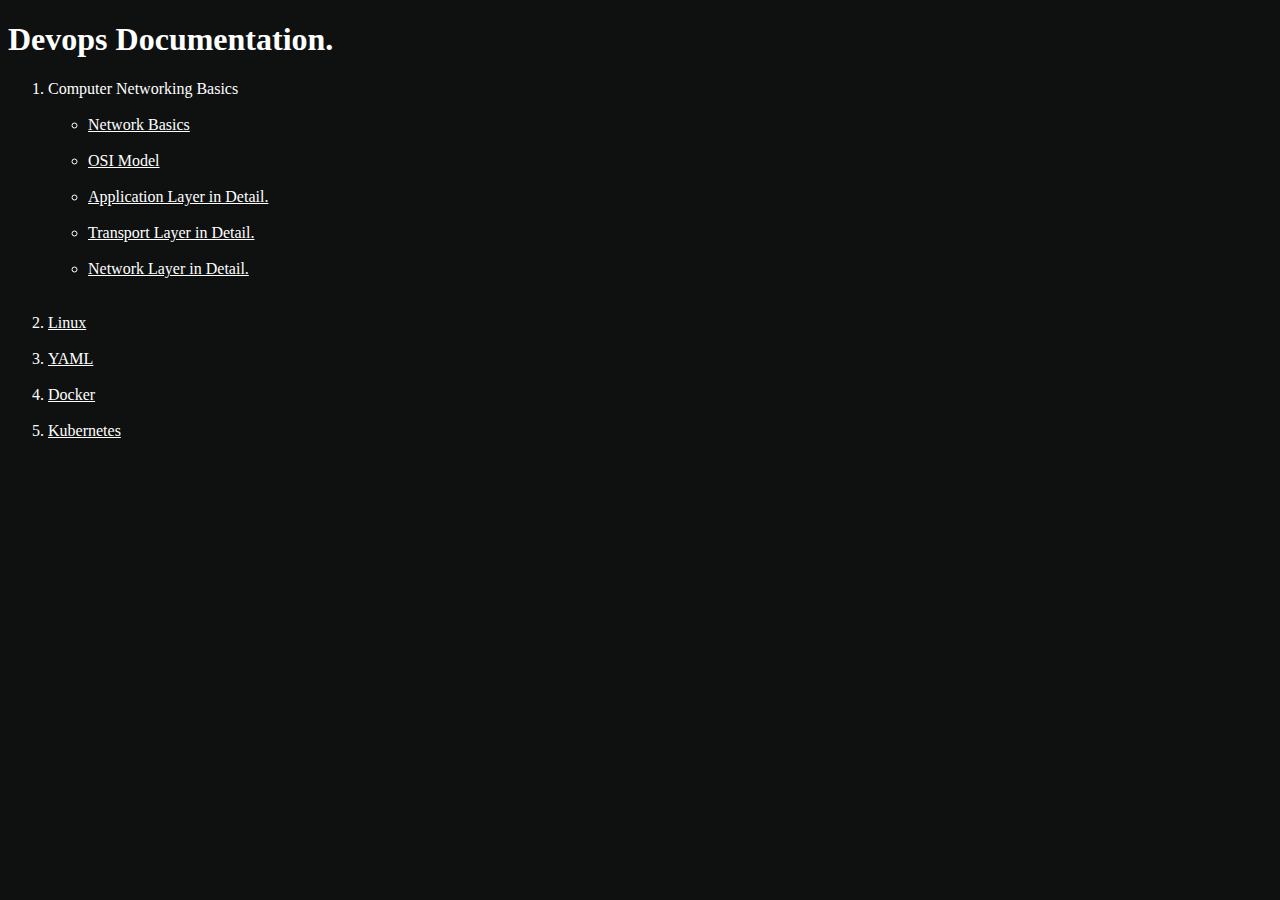
<file: home/Devops_Doc.html>
<!DOCTYPE html>
<html lang="en">
<head>
    <meta charset="UTF-8">
    <meta http-equiv="X-UA-Compatible" content="IE=edge">
    <meta name="viewport" content="width=device-width, initial-scale=1.0">
    <link rel="stylesheet" href="Devops.css">
    <title>Devops Main Page</title>
</head>
<body>
    <h1>Devops Documentation.</h1>
    <ol>
        <li>Computer Networking Basics </li> <br>
            
            <ul>
                <li><a href="/computer_networking/computer_networking.html" target="_blank">Network Basics</a></li><br>
                <li><a href="/computer_networking/osi_model.html" target="_blank">OSI Model</a></li><br>
                <li><a href="/computer_networking/application_layer_details.html" target="_blank">Application Layer in Detail.</a></li><br>
                <li><a href="/computer_networking/transport_layer_details.html" target="_blank">Transport Layer in Detail.</a></li><br>
                <li><a href="/computer_networking/network_layer_details.html" target="_blank">Network Layer in Detail.</a></li><br>
            </ul>
         <br>

        <a href="/linux/linux_doc.html" target="_blank"><li>Linux</li></a><br>
        <a href="/yaml/yaml_doc.html" target="_blank"><li>YAML</li></a> <br>        
        <a href="/docker/docker_doc.html" target="_blank"><li>Docker</li></a><br>
        <a href="/kubernetes/kubernetes_doc.html" target="_blank"><li>Kubernetes</li></a><br>
    </ol>
       
</body>
</html>
</file>
<file: Devops.css>
body
{
  background-color: #0F1111;;
  color: #FFF;
  font-family: inherit;
}

a 
{
  background-color: #0F1111;;
  color: #FFF;
  font-family: inherit;
}
</file>
<file: home/Devops.css>
body
{
  background-color: #0F1111;;
  color: #FFF;
  font-family: inherit;
}

a 
{
  background-color: #0F1111;;
  color: #FFF;
  font-family: inherit;
}
</file>
